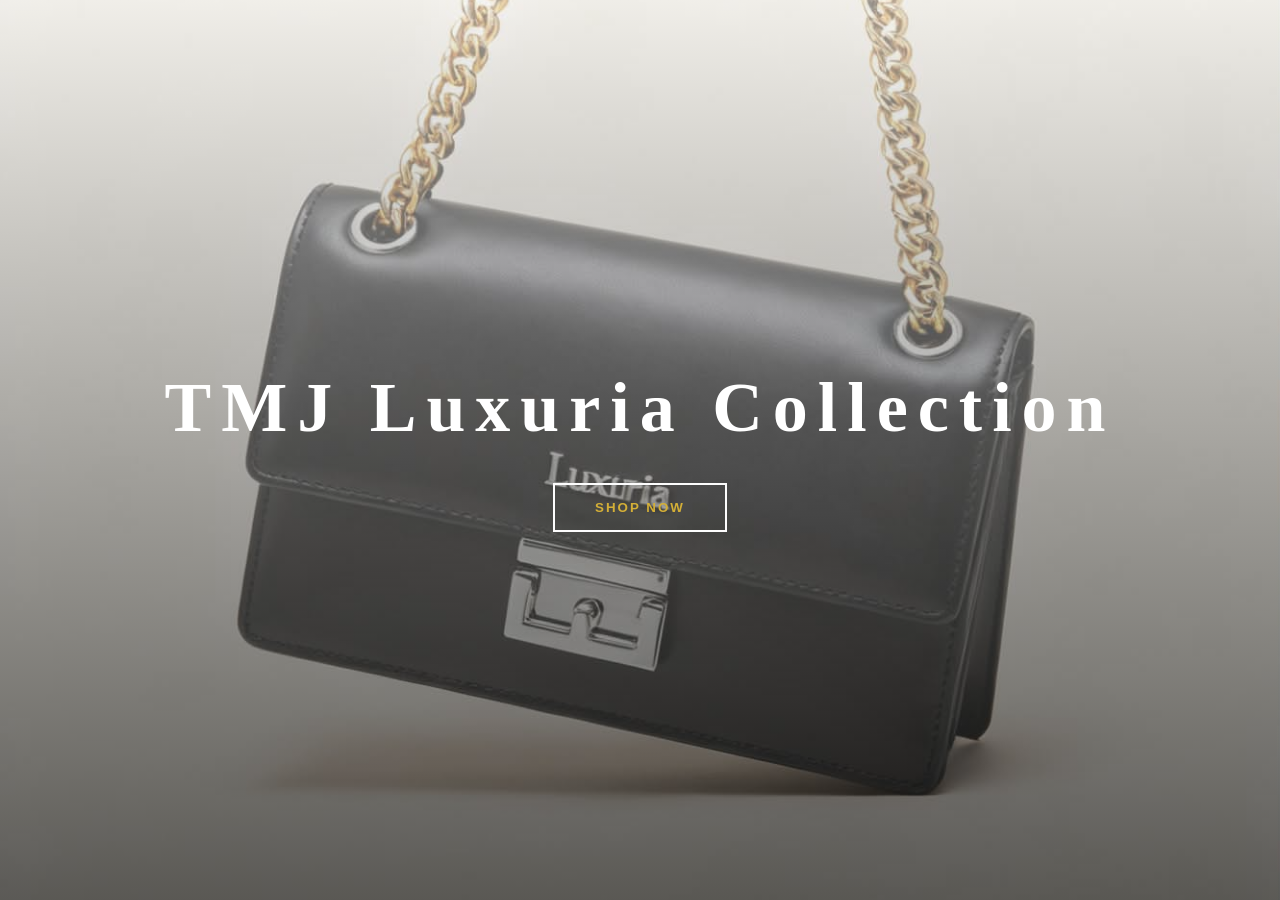
<file: index.html>
<!DOCTYPE html>
<html lang="en">
    <head>
        <meta charset="UTF-8">
        <meta name = "viewport" content = "width=device-width, initial scale=1.0">
        <link rel="stylesheet" href="styles.css">
        <title>TMJ Luxuria</title>
    </head>
    <body>
<section class="front">
    <div>
        <h1>TMJ Luxuria Collection</h1>
        <a href="accounts.html"><button href="accounts.html" class="button">SHOP NOW</b></button></a>
    </div>
</section>
    </body>

</html>
</file>
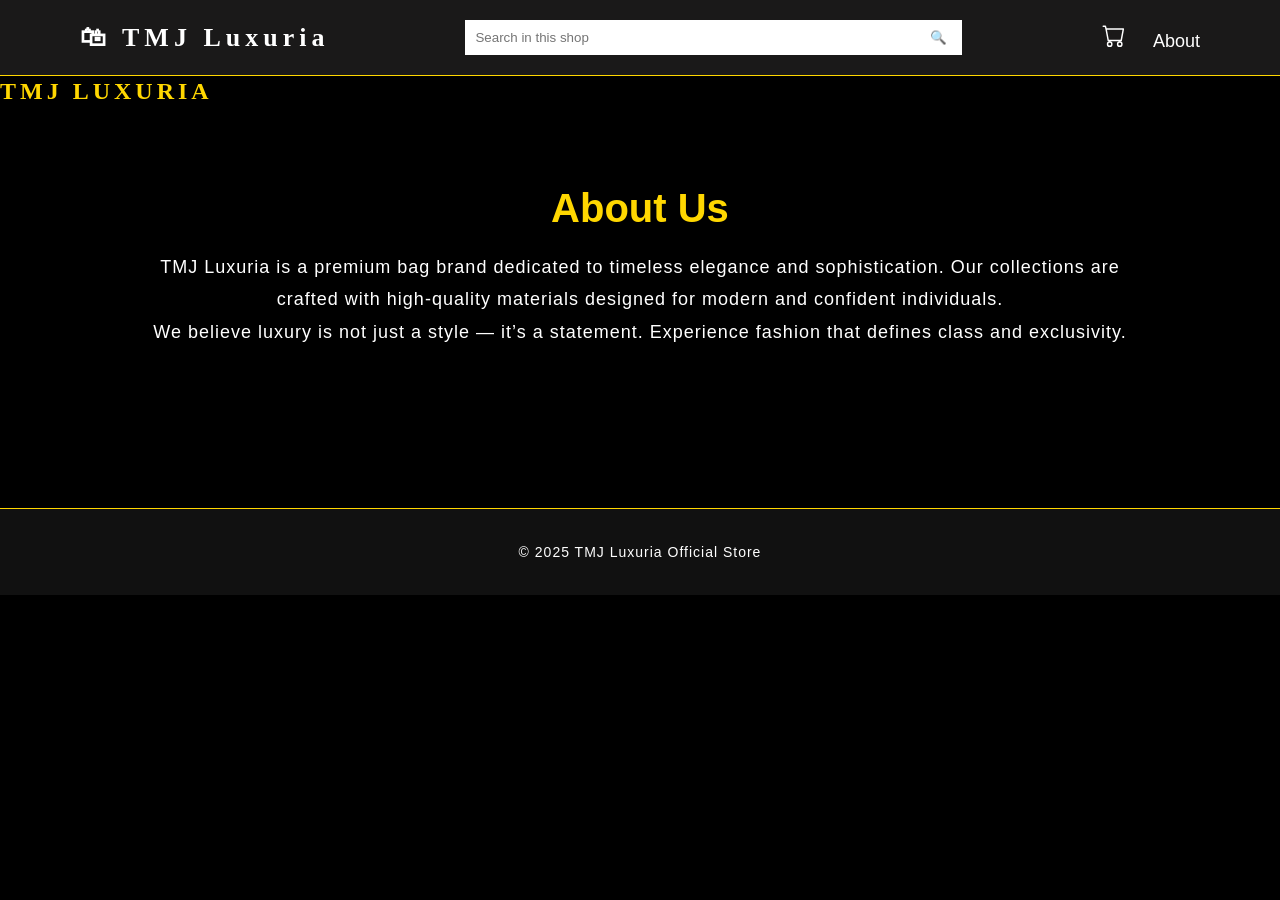
<file: about.html>
<!DOCTYPE html>
<html>
<head>
<title>About Us | TMJ Luxuria</title>
            <link rel="stylesheet" href="styles.css">
<style>
body{
    margin:0;
    font-family:Arial, sans-serif;
    background:black;
    color:white;
}

/* HEADER */
.header{
    padding:20px 80px;
    display:flex;
    justify-content:space-between;
    align-items:center;
    border-bottom:1px solid gold;
}

.logo a {
    color:gold;
    font-size:24px;
    letter-spacing:4px;
}

/* ABOUT SECTION */
.about{
    padding:80px 150px;
    text-align:center;
}

.about h1{
    color:gold;
    margin-bottom:20px;
    font-size:40px;
}

.about p{
    line-height:1.8;
    font-size:18px;
}

/* FOOTER */
.footer{
    background:#111;
    padding:30px;
    text-align:center;
    border-top:1px solid gold;
    margin-top:80px;
}

.footer p{
    margin:5px 0;
    font-size:14px;
}
</style>
</head>

<body>
   <header class="header">
          <a href="index.html"><div class="logo">🛍 TMJ Luxuria</div></a>
           <div class="search-box">
         <input type="text" placeholder="Search in this shop">
        <button>🔍</button>
    </div>

  <div class="bottom">
    <svg xmlns="http://www.w3.org/2000/svg" width="30" height="23" fill="currentColor" class="bi bi-cart" viewBox="0 0 16 16">
  <path d="M0 1.5A.5.5 0 0 1 .5 1H2a.5.5 0 0 1 .485.379L2.89 3H14.5a.5.5 0 0 1 .491.592l-1.5 8A.5.5 0 0 1 13 12H4a.5.5 0 0 1-.491-.408L2.01 3.607 1.61 2H.5a.5.5 0 0 1-.5-.5M3.102 4l1.313 7h8.17l1.313-7zM5 12a2 2 0 1 0 0 4 2 2 0 0 0 0-4m7 0a2 2 0 1 0 0 4 2 2 0 0 0 0-4m-7 1a1 1 0 1 1 0 2 1 1 0 0 1 0-2m7 0a1 1 0 1 1 0 2 1 1 0 0 1 0-2"/>
</svg>
     <a href="about.html">About</a>
  </div>
</header

<div class="header">
    <a href="fronts.html"><div class="logo">TMJ LUXURIA </a>
</div>

<div class="about">
    <h1>About Us</h1>
    <p>
        TMJ Luxuria is a premium bag brand dedicated to timeless elegance and sophistication.
        Our collections are crafted with high-quality materials designed for modern and confident individuals.
    </p>
    <p>
        We believe luxury is not just a style — it’s a statement.
        Experience fashion that defines class and exclusivity.
    </p>
</div>

<div class="footer">
    <p>© 2025 TMJ Luxuria Official Store</p>
</div>

</body>

</html>
</file>
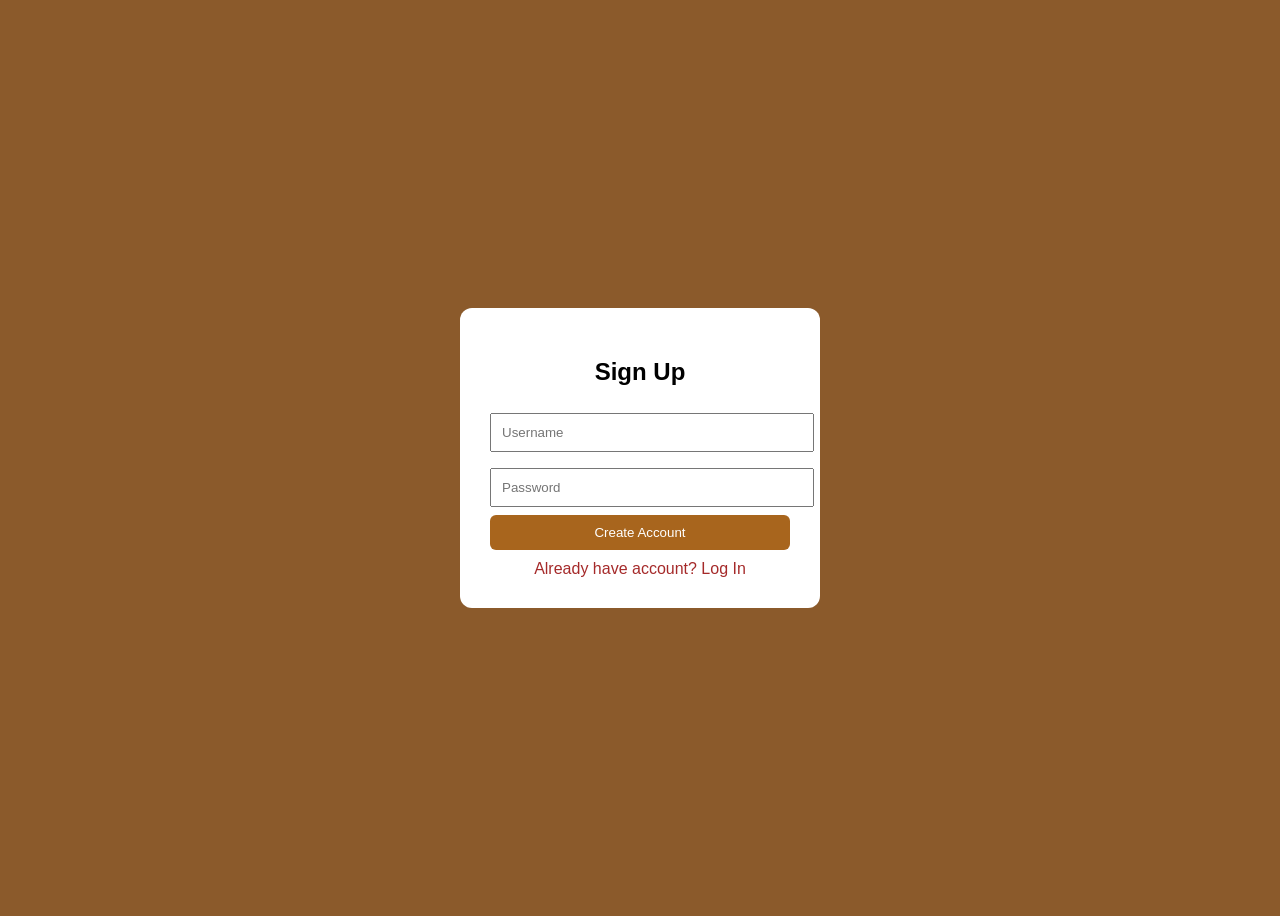
<file: accounts.html>
<!DOCTYPE html>
<html>
<head>
    <title>Login & Signup</title>
    <style>
        body {
            font-family: Arial;
            background: #8b5a2b;
            display: flex;
            justify-content: center;
            align-items: center;
            height: 100vh;
        }

        .container {
            background: white;
            padding: 30px;
            border-radius: 12px;
            width: 300px;
            text-align: center;
        }

        input {
            width: 100%;
            padding: 10px;
            margin: 8px 0;
        }

        button {
            width: 100%;
            padding: 10px;
            background: #a8651d;
            color: white;
            border: none;
            cursor: pointer;
            border-radius: 6px;
        }

        button:hover {
            background: #8b5a2b;
        }

        .link {
            margin-top: 10px;
            display: block;
            color: brown;
            cursor: pointer;
        }

        .hidden {
            display: none;
        }
    </style>
</head>
<body>

<div class="container">

    
    <div id="signup">
        <h2>Sign Up</h2>
        <input type="text" id="su_username" placeholder="Username">
        <input type="password" id="su_password" placeholder="Password">
        <button onclick="signup()">Create Account</button>
        <span class="link" onclick="showLogin()">Already have account? Log In</span>
    </div>

    <!-- LOGIN -->
    <div id="login" class="hidden">
        <h2>Log In</h2>
        <input type="text" id="li_username" placeholder="Username">
        <input type="password" id="li_password" placeholder="Password">
        <button onclick="login()">Login</button>
        <span class="link" onclick="showSignup()">Create account</span>
    </div>

</div>

<script>
function signup() {
    let username = document.getElementById("su_username").value;
    let password = document.getElementById("su_password").value;

    if (username === "" || password === "") {
        alert("Please fill all fields");
        return;
    }

    localStorage.setItem("username", username);
    localStorage.setItem("password", password);

    alert("Account Created Successfully!");
    showLogin();
}

function login() {
    let username = document.getElementById("li_username").value;
    let password = document.getElementById("li_password").value;

    let storedUser = localStorage.getItem("username");
    let storedPass = localStorage.getItem("password");

    if (username === storedUser && password === storedPass) {
        alert("Login Successful!");
        window.location.href = "fronts.html";
    } else {
        alert("Invalid Username or Password");
    }
}

function showLogin() {
    document.getElementById("signup").classList.add("hidden");
    document.getElementById("login").classList.remove("hidden");
}

function showSignup() {
    document.getElementById("login").classList.add("hidden");
    document.getElementById("signup").classList.remove("hidden");
}
</script>

</body>

</html>
</file>
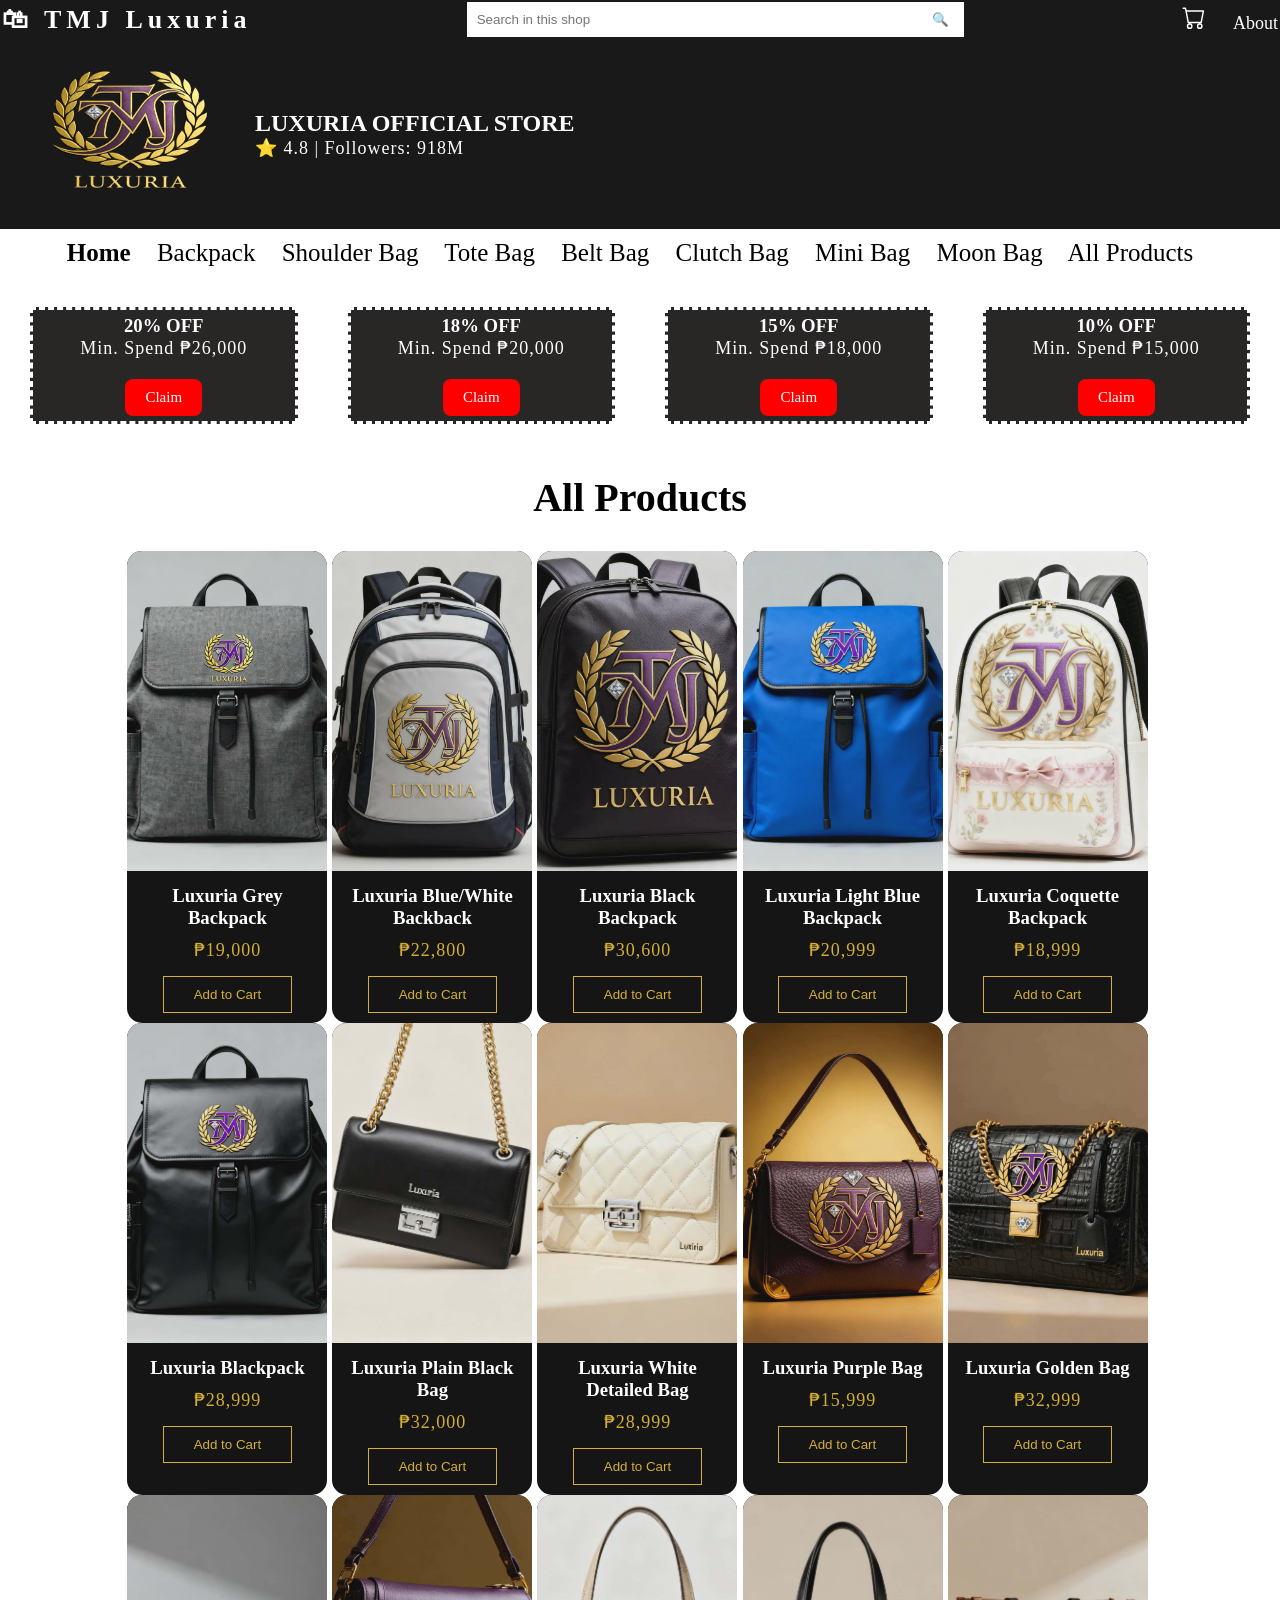
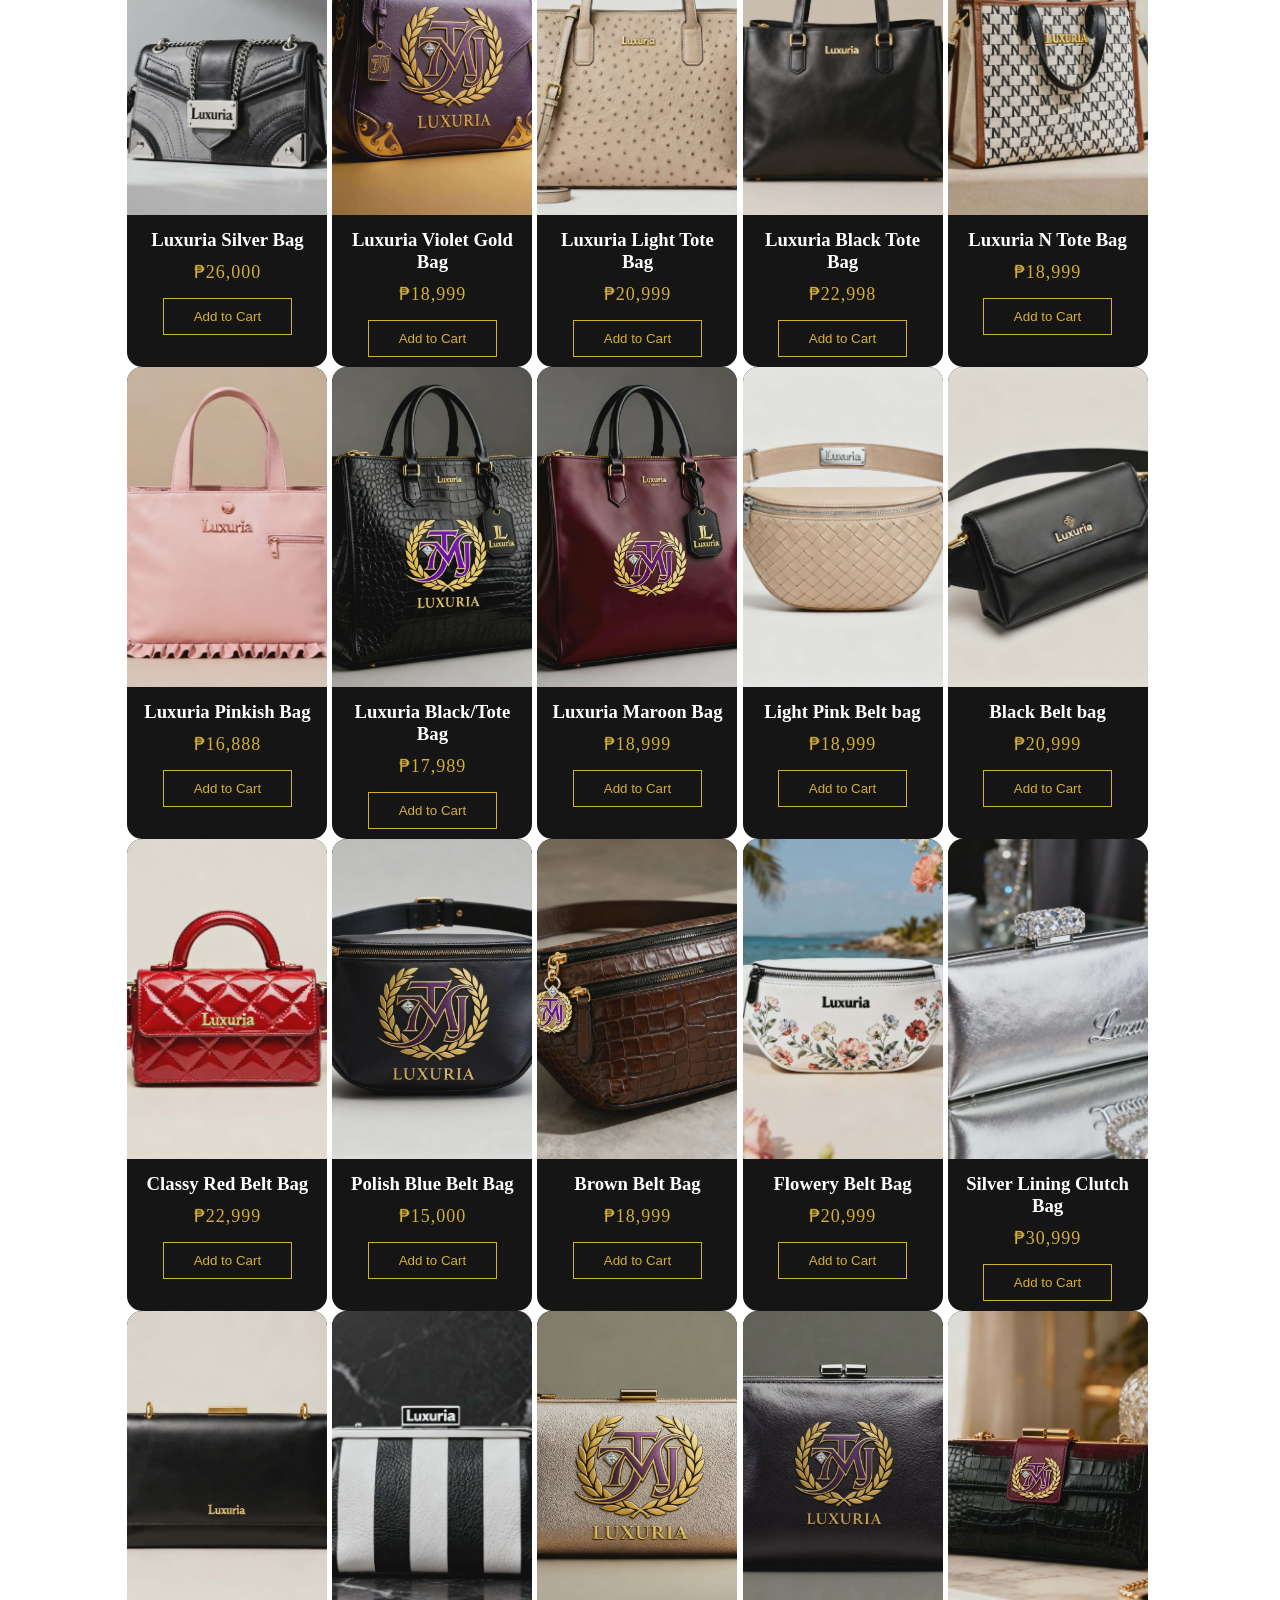
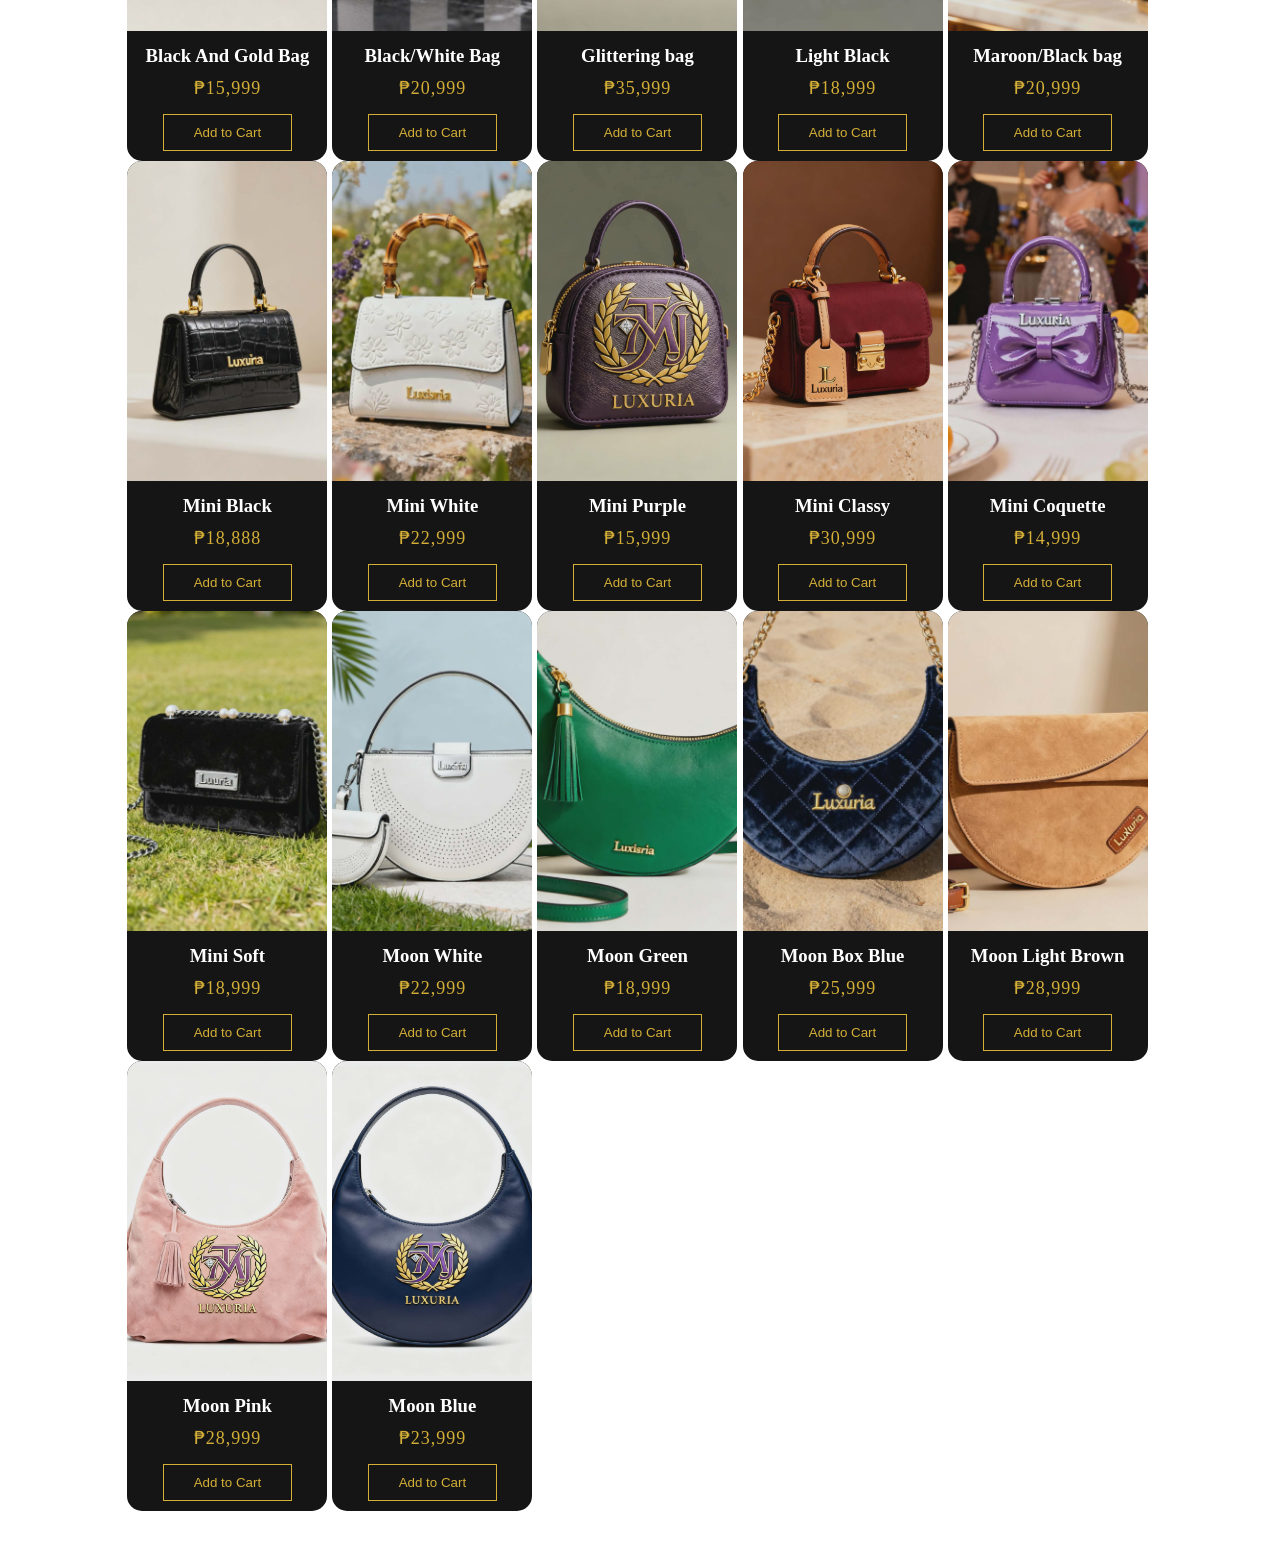
<file: All Products.html>
<!DOCTYPE html>
<html lang="en">
    <head>
        <meta charset="UTF-8">
        <meta name = "viewport" content = "width=device-width, initial scale=1.0">
        <link rel="stylesheet" href="styles.css">
        <title>TMJ Luxuria</title>
    </head>
    <body>
        <header class="header">
          <a href="index.html"><div class="logo">🛍 TMJ Luxuria </div></a>
           <div class="search-box">
         <input type="text" placeholder="Search in this shop">
        <button>🔍</button>
    </div>

  <div class="bottom">
    <svg xmlns="http://www.w3.org/2000/svg" width="30" height="23" fill="currentColor" class="bi bi-cart" viewBox="0 0 16 16">
  <path d="M0 1.5A.5.5 0 0 1 .5 1H2a.5.5 0 0 1 .485.379L2.89 3H14.5a.5.5 0 0 1 .491.592l-1.5 8A.5.5 0 0 1 13 12H4a.5.5 0 0 1-.491-.408L2.01 3.607 1.61 2H.5a.5.5 0 0 1-.5-.5M3.102 4l1.313 7h8.17l1.313-7zM5 12a2 2 0 1 0 0 4 2 2 0 0 0 0-4m7 0a2 2 0 1 0 0 4 2 2 0 0 0 0-4m-7 1a1 1 0 1 1 0 2 1 1 0 0 1 0-2m7 0a1 1 0 1 1 0 2 1 1 0 0 1 0-2"/>
</svg>
    <a href="about.html">About</a>
  </div>
</header>

<section class="store-info">
  <img src="TMJ LUXURIA LOGO.png" alt="Store Logo" id="Logo">
  <div>
    <h1>LUXURIA OFFICIAL STORE</h1>
    <p>⭐ 4.8 | Followers: 918M</p>
  </div>
</section>
<nav class="nav">
  <a href="fronts.html" class="active">Home</a> 
  <a href="bagpack.html">Backpack</a> 
  <a href="shoulderbag.html">Shoulder Bag</a> 
  <a href="totebag.html">Tote Bag</a> 
  <a href="beltbag.html">Belt Bag</a> 
  <a href="clutchbag.html">Clutch Bag</a> 
  <a href="minibag.html">Mini Bag</a> 
  <a href="moonbag.html">Moon Bag</a> 
  <a href="All Products.html">All Products</a>
</nav>
</nav>
<section id="Home">
<section class="vouchers">
  <div class="voucher">
      <h3>20% OFF</h3>
        <p>Min. Spend ₱26,000</p>
      <a href="voucher.html" class="btns">Claim</a>
  </div>

  <div class="voucher">
    <h3>18% OFF</h3>
    <p>Min. Spend ₱20,000</p>
    <a href="voucher.html" class="btns">Claim</a>
    </div>
  
  <div class="voucher">
    <h3>15% OFF</h3>
    <p>Min. Spend ₱18,000</p>
    <a href="voucher.html" class="btns">Claim</a>
  </div>

  <div class="voucher">
    <h3>10% OFF</h3>
    <p>Min. Spend ₱15,000</p>
    <a href="voucher.html" class="btns">Claim</a>
  </div>
</section>

<section class="section">
    <h2>All Products</h2>
    <div class="all products" id="product-list">

        <div class="card">
            <img src="product 1.jpg">
            <div class="card-content">
                <h3>Luxuria Grey Backpack</h3>
                <p class="price">₱19,000</p>
                <button onclick="addToCart()" class="btn add-cart">Add to Cart</button>
            </div>
        </div>

        <div class="card">
            <img src="product 2.jpg">
            <div class="card-content">
                <h3> Luxuria Blue/White Backback</h3>
                <p class="price">₱22,800</p>
                <button class="btn add-cart">Add to Cart</button>
            </div>
        </div>

        <div class="card">
            <img src="product 3.jpg">
            <div class="card-content">
                <h3>Luxuria Black Backpack</h3>
                <p class="price">₱30,600</p>
                <button class="btn add-cart">Add to Cart</button>
            </div>
        </div>

        <div class="card">
            <img src="product 4.jpg">
            <div class="card-content">
                <h3>Luxuria Light Blue Backpack</h3>
                <p class="price">₱20,999</p>
                <button class="btn add-cart">Add to Cart</button>
            </div>
        </div>

        <div class="card">
            <img src="product 5.jpg">
            <div class="card-content">
                <h3>Luxuria Coquette Backpack</h3>
                <p class="price">₱18,999</p>
                <button class="btn add-cart">Add to Cart</button>
            </div>
        </div>

        <div class="card">
            <img src="product 6.jpg">
            <div class="card-content">
                <h3>Luxuria Blackpack</h3>
                <p class="price">₱28,999</p>
                <button class="btn add-cart">Add to Cart</button>
            </div>
        </div>

         <div class="card">
            <img src="product 7.jpg">
            <div class="card-content">
                <h3>Luxuria Plain Black Bag</h3>
                <p class="price">₱32,000</p>
                <button class="btn add-cart">Add to Cart</button>
            </div>
        </div>

         <div class="card">
            <img src="product 8.jpg">
            <div class="card-content">
                <h3>Luxuria White Detailed Bag</h3>
                <p class="price">₱28,999</p>
                <button class="btn add-cart">Add to Cart</button>
            </div>
        </div>

         <div class="card">
            <img src="product 9.jpg">
            <div class="card-content">
                <h3>Luxuria Purple Bag</h3>
                <p class="price">₱15,999</p>
                <button class="btn add-cart">Add to Cart</button>
            </div>
        </div>

         <div class="card">
            <img src="product 10.jpg">
            <div class="card-content">
                <h3>Luxuria Golden Bag</h3>
                <p class="price">₱32,999</p>
                <button class="btn add-cart">Add to Cart</button>
            </div>
        </div>

         <div class="card">
            <img src="product 11.jpg">
            <div class="card-content">
                <h3>Luxuria Silver Bag</h3>
                <p class="price">₱26,000</p>
                <button class="btn add-cart">Add to Cart</button>
            </div>
        </div>

         <div class="card">
            <img src="product 12.jpg">
            <div class="card-content">
                <h3>Luxuria Violet Gold Bag</h3>
                <p class="price">₱18,999</p>
                <button class="btn add-cart">Add to Cart</button>
            </div>
        </div>

        <div class="card">
            <img src="product 13.jpg">
            <div class="card-content">
                <h3>Luxuria Light Tote Bag</h3>
                <p class="price">₱20,999</p>
                <button class="btn add-cart">Add to Cart</button>
            </div>
        </div>

        <div class="card">
            <img src="product 14.jpg">
            <div class="card-content">
                <h3>Luxuria Black Tote Bag</h3>
                <p class="price">₱22,998</p>
                <button class="btn add-cart">Add to Cart</button>
            </div>
        </div>

        <div class="card">
            <img src="product 15.jpg">
            <div class="card-content">
                <h3>Luxuria N Tote Bag</h3>
                <p class="price">₱18,999</p>
                <button class="btn add-cart">Add to Cart</button>
            </div>
        </div>

        <div class="card">
            <img src="product 16.jpg">
            <div class="card-content">
                <h3>Luxuria Pinkish Bag</h3>
                <p class="price">₱16,888</p>
                <button class="btn add-cart">Add to Cart</button>
            </div>
        </div>

        <div class="card">
            <img src="product 17.jpg">
            <div class="card-content">
                <h3>Luxuria Black/Tote Bag </h3>
                <p class="price">₱17,989</p>
                <button class="btn add-cart">Add to Cart</button>
            </div>
        </div>

        <div class="card">
            <img src="product 18.jpg">
            <div class="card-content">
                <h3>Luxuria Maroon Bag</h3>
                <p class="price">₱18,999</p>
                <button class="btn add-cart">Add to Cart</button>
            </div>
        </div>

        <div class="card">
            <img src="product 19.jpg">
            <div class="card-content">
                <h3>Light Pink Belt bag</h3>
                <p class="price">₱18,999</p>
                <button class="btn add-cart">Add to Cart</button>
            </div>
        </div>

        <div class="card">
            <img src="product 20.jpg">
            <div class="card-content">
                <h3>Black Belt bag</h3>
                <p class="price">₱20,999</p>
                <button class="btn add-cart">Add to Cart</button>
            </div>
        </div>

        <div class="card">
            <img src="product 21.jpg">
            <div class="card-content">
                <h3>Classy Red Belt Bag</h3>
                <p class="price">₱22,999</p>
                <button class="btn add-cart">Add to Cart</button>
            </div>
        </div>

        <div class="card">
            <img src="product 22.jpg">
            <div class="card-content">
                <h3>Polish Blue Belt Bag</h3>
                <p class="price">₱15,000</p>
                <button class="btn add-cart">Add to Cart</button>
            </div>
        </div>

        <div class="card">
            <img src="product 23.jpg">
            <div class="card-content">
                <h3>Brown Belt Bag</h3>
                <p class="price">₱18,999</p>
                <button class="btn add-cart">Add to Cart</button>
            </div>
        </div>

        <div class="card">
            <img src="product 24.jpg">
            <div class="card-content">
                <h3>Flowery Belt Bag</h3>
                <p class="price">₱20,999</p>
                <button class="btn add-cart">Add to Cart</button>
            </div>
        </div>

         <div class="card">
            <img src="product 25.jpg">
            <div class="card-content">
                <h3>Silver Lining Clutch Bag</h3>
                <p class="price">₱30,999</p>
                <button class="btn add-cart">Add to Cart</button>
            </div>
        </div>

         <div class="card">
            <img src="product 26.jpg">
            <div class="card-content">
                <h3>Black And Gold Bag</h3>
                <p class="price">₱15,999</p>
                <button class="btn add-cart">Add to Cart</button>
            </div>
        </div>

         <div class="card">
            <img src="product 27.jpg">
            <div class="card-content">
                <h3>Black/White Bag</h3>
                <p class="price">₱20,999</p>
                <button class="btn add-cart">Add to Cart</button>
            </div>
        </div>

         <div class="card">
            <img src="product 28.jpg">
            <div class="card-content">
                <h3>Glittering bag</h3>
                <p class="price">₱35,999</p>
                <button class="btn add-cart">Add to Cart</button>
            </div>
        </div>

         <div class="card">
            <img src="product 29.jpg">
            <div class="card-content">
                <h3>Light Black</h3>
                <p class="price">₱18,999</p>
                <button class="btn add-cart">Add to Cart</button>
            </div>
        </div>

         <div class="card">
            <img src="product 30.jpg">
            <div class="card-content">
                <h3>Maroon/Black bag</h3>
                <p class="price">₱20,999</p>
                <button class="btn add-cart">Add to Cart</button>
            </div>
        </div>

        <div class="card">
            <img src="product 31.jpg">
            <div class="card-content">
                <h3>Mini Black</h3>
                <p class="price">₱18,888</p>
                <button class="btn add-cart">Add to Cart</button>
            </div>
        </div>

        <div class="card">
            <img src="product 32.jpg">
            <div class="card-content">
                <h3>Mini White</h3>
                <p class="price">₱22,999</p>
                <button class="btn add-cart">Add to Cart</button>
            </div>
        </div>

        <div class="card">
            <img src="product 33.jpg">
            <div class="card-content">
                <h3>Mini Purple</h3>
                <p class="price">₱15,999</p>
                <button class="btn add-cart">Add to Cart</button>
            </div>
        </div>

        <div class="card">
            <img src="product 34.jpg">
            <div class="card-content">
                <h3>Mini Classy</h3>
                <p class="price">₱30,999</p>
                <button class="btn add-cart">Add to Cart</button>
            </div>
        </div>

        <div class="card">
            <img src="product 35.jpg">
            <div class="card-content">
                <h3>Mini Coquette</h3>
                <p class="price">₱14,999</p>
                <button class="btn add-cart">Add to Cart</button>
            </div>
        </div>

        <div class="card">
            <img src="product 36.jpg">
            <div class="card-content">
                <h3>Mini Soft</h3>
                <p class="price">₱18,999</p>
                <button class="btn add-cart">Add to Cart</button>
            </div>
        </div>

        <div class="card">
            <img src="product 37.jpg">
            <div class="card-content">
                <h3>Moon White</h3>
                <p class="price">₱22,999</p>
                <button class="btn add-cart">Add to Cart</button>
            </div>
        </div>

        <div class="card">
            <img src="product 38.jpg">
            <div class="card-content">
                <h3>Moon Green</h3>
                <p class="price">₱18,999</p>
                <button class="btn add-cart">Add to Cart</button>
            </div>
        </div>

        <div class="card">
            <img src="product 39.jpg">
            <div class="card-content">
                <h3>Moon Box Blue</h3>
                <p class="price">₱25,999</p>
                <button class="btn add-cart">Add to Cart</button>
            </div>
        </div>

        <div class="card">
            <img src="product 40.jpg">
            <div class="card-content">
                <h3>Moon Light Brown</h3>
                <p class="price">₱28,999</p>
                <button class="btn add-cart">Add to Cart</button>
            </div>
        </div>

        <div class="card">
            <img src="product 41.jpg">
            <div class="card-content">
                <h3>Moon Pink</h3>
                <p class="price">₱28,999</p>
                <button class="btn add-cart">Add to Cart</button>
            </div>
        </div>

        <div class="card">
            <img src="product 42.jpg">
            <div class="card-content">
                <h3>Moon Blue</h3>
                <p class="price">₱23,999</p>
                <button class="btn add-cart">Add to Cart</button>
            </div>
        </div>
        
</body>

</html>
</file>
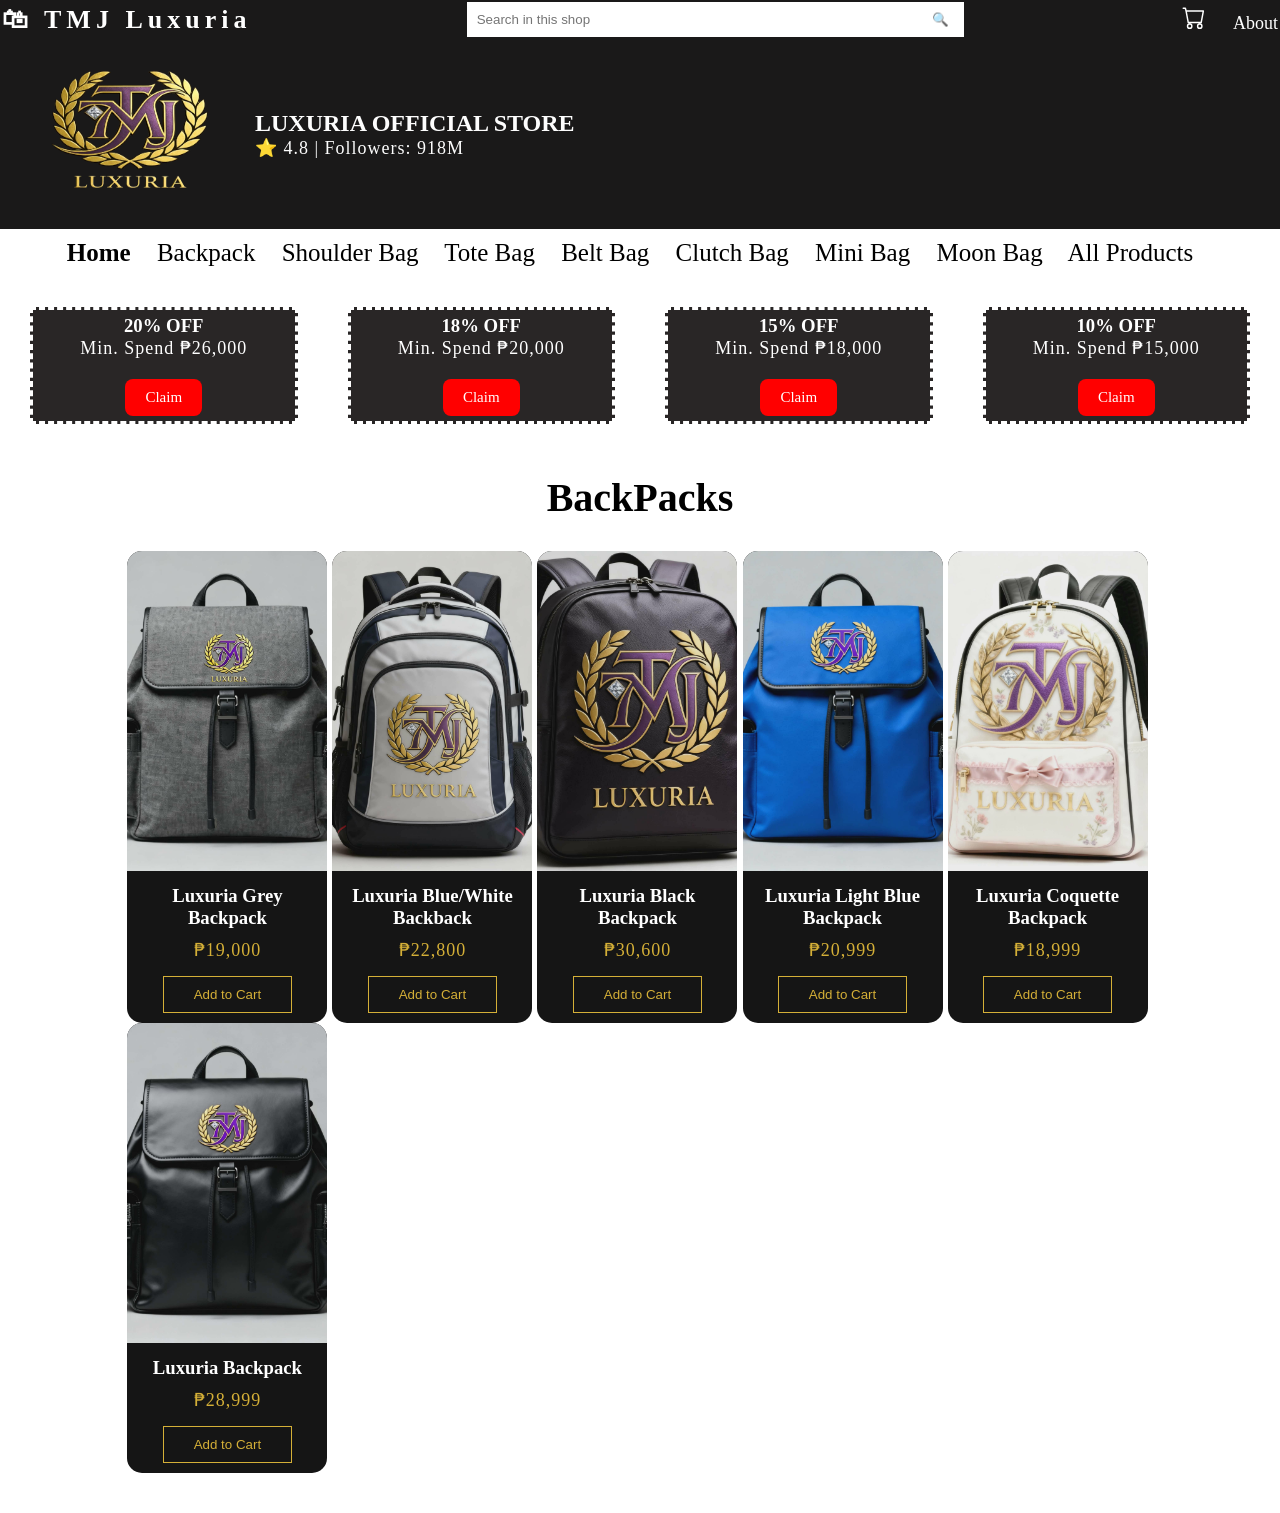
<file: bagpack.html>
<!DOCTYPE html>
<html lang="en">
    <head>
        <meta charset="UTF-8">
        <meta name = "viewport" content = "width=device-width, initial scale=1.0">
        <link rel="stylesheet" href="styles.css">
        <title>TMJ Luxuria</title>
    </head>
    <body>
        <header class="header">
          <a href="index.html"><div class="logo">🛍 TMJ Luxuria</div></a>
           <div class="search-box">
         <input type="text" placeholder="Search in this shop">
        <button>🔍</button>
    </div>

  <div class="bottom">
    <svg xmlns="http://www.w3.org/2000/svg" width="30" height="23" fill="currentColor" class="bi bi-cart" viewBox="0 0 16 16">
  <path d="M0 1.5A.5.5 0 0 1 .5 1H2a.5.5 0 0 1 .485.379L2.89 3H14.5a.5.5 0 0 1 .491.592l-1.5 8A.5.5 0 0 1 13 12H4a.5.5 0 0 1-.491-.408L2.01 3.607 1.61 2H.5a.5.5 0 0 1-.5-.5M3.102 4l1.313 7h8.17l1.313-7zM5 12a2 2 0 1 0 0 4 2 2 0 0 0 0-4m7 0a2 2 0 1 0 0 4 2 2 0 0 0 0-4m-7 1a1 1 0 1 1 0 2 1 1 0 0 1 0-2m7 0a1 1 0 1 1 0 2 1 1 0 0 1 0-2"/>
</svg>
     <a href="about.html">About</a>
  </div>
</header>

<section class="store-info">
  <img src="TMJ LUXURIA LOGO.png" alt="Store Logo" id="Logo">
  <div>
    <h1>LUXURIA OFFICIAL STORE</h1>
    <p>⭐ 4.8 | Followers: 918M</p>
  </div>
</section>
</nav>
<nav class="nav">
  <a href="fronts.html" class="active">Home</a> 
  <a href="bagpack.html">Backpack</a> 
  <a href="shoulderbag.html">Shoulder Bag</a> 
  <a href="totebag.html">Tote Bag</a> 
  <a href="beltbag.html">Belt Bag</a> 
  <a href="clutchbag.html">Clutch Bag</a> 
  <a href="minibag.html">Mini Bag</a> 
  <a href="moonbag.html">Moon Bag</a> 
  <a href="All Products.html">All Products</a>
</nav>
</nav>
<section id="Home">
<section class="vouchers">
  <div class="voucher">
      <h3>20% OFF</h3>
        <p>Min. Spend ₱26,000</p>
      <a href="voucher.html" class="btns">Claim</a>
      </div>

  <div class="voucher">
    <h3>18% OFF</h3>
    <p>Min. Spend ₱20,000</p>
    <a href="voucher.html" class="btns">Claim</a>
  </div>
  
  <div class="voucher">
    <h3>15% OFF</h3>
    <p>Min. Spend ₱18,000</p>
    <a href="voucher.html" class="btns">Claim</a>
  </div>

  <div class="voucher">
    <h3>10% OFF</h3>
    <p>Min. Spend ₱15,000</p>
   <a href="voucher.html" class="btns">Claim</a>
  </div>
</section>
<section class="section">
    <h2>BackPacks</h2>
    <div class="all products" id="product-list">

        <div class="card">
            <img src="product 1.jpg">
            <div class="card-content">
                <h3>Luxuria Grey Backpack</h3>
                <p class="price">₱19,000</p>
                <button class="btn add-cart">Add to Cart</button>
            </div>
        </div>

        <div class="card">
            <img src="product 2.jpg">
            <div class="card-content">
                <h3> Luxuria Blue/White Backback</h3>
                <p class="price">₱22,800</p>
                <button class="btn add-cart">Add to Cart</button>
            </div>
        </div>

        <div class="card">
            <img src="product 3.jpg">
            <div class="card-content">
                <h3>Luxuria Black Backpack</h3>
                <p class="price">₱30,600</p>
                <button class="btn add-cart">Add to Cart</button>
            </div>
        </div>

         <div class="card">
            <img src="product 4.jpg">
            <div class="card-content">
                <h3>Luxuria Light Blue Backpack</h3>
                <p class="price">₱20,999</p>
                <button class="btn add-cart">Add to Cart</button>
            </div>
        </div>

        <div class="card">
            <img src="product 5.jpg">
            <div class="card-content">
                <h3>Luxuria Coquette Backpack</h3>
                <p class="price">₱18,999</p>
                <button class="btn add-cart">Add to Cart</button>
            </div>
        </div>

        <div class="card">
            <img src="product 6.jpg">
            <div class="card-content">
                <h3>Luxuria Backpack</h3>
                <p class="price">₱28,999</p>
                <button class="btn add-cart">Add to Cart</button>
            </div>
        </div>
</body>
</html>
</body>

</html>
</file>
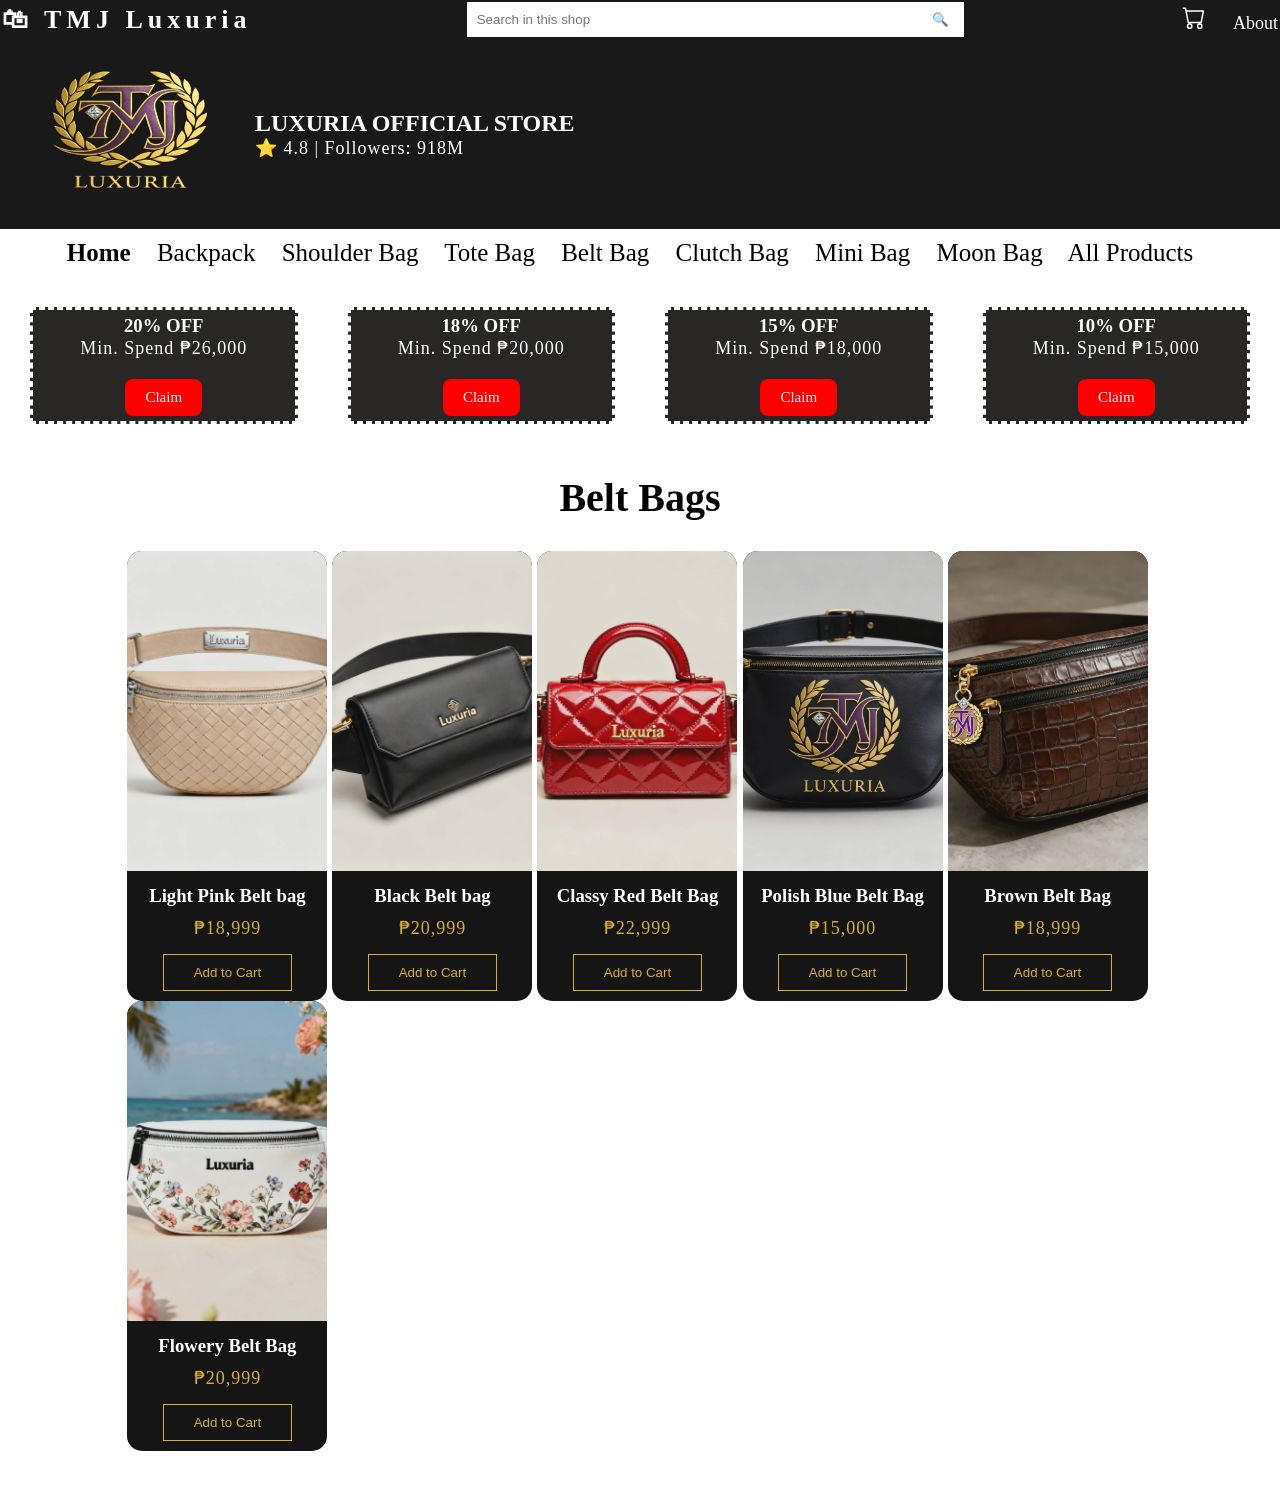
<file: beltbag.html>
<!DOCTYPE html>
<html lang="en">
    <head>
        <meta charset="UTF-8">
        <meta name = "viewport" content = "width=device-width, initial scale=1.0">
        <link rel="stylesheet" href="styles.css">
        <title>TMJ Luxuria</title>
    </head>
    <body>
        <header class="header">
          <a href="index.html"><div class="logo">🛍 TMJ Luxuria</div></a>
           <div class="search-box">
         <input type="text" placeholder="Search in this shop">
        <button>🔍</button>
    </div>

  <div class="bottom">
    <svg xmlns="http://www.w3.org/2000/svg" width="30" height="23" fill="currentColor" class="bi bi-cart" viewBox="0 0 16 16">
  <path d="M0 1.5A.5.5 0 0 1 .5 1H2a.5.5 0 0 1 .485.379L2.89 3H14.5a.5.5 0 0 1 .491.592l-1.5 8A.5.5 0 0 1 13 12H4a.5.5 0 0 1-.491-.408L2.01 3.607 1.61 2H.5a.5.5 0 0 1-.5-.5M3.102 4l1.313 7h8.17l1.313-7zM5 12a2 2 0 1 0 0 4 2 2 0 0 0 0-4m7 0a2 2 0 1 0 0 4 2 2 0 0 0 0-4m-7 1a1 1 0 1 1 0 2 1 1 0 0 1 0-2m7 0a1 1 0 1 1 0 2 1 1 0 0 1 0-2"/>
</svg>
     <a href="about.html">About</a>
  </div>
</header>

<section class="store-info">
  <img src="TMJ LUXURIA LOGO.png" alt="Store Logo" id="Logo">
  <div>
    <h1>LUXURIA OFFICIAL STORE</h1>
    <p>⭐ 4.8 | Followers: 918M</p>
  </div>
</section>
<nav class="nav">
  <a href="fronts.html" class="active">Home</a> 
  <a href="bagpack.html">Backpack</a> 
  <a href="shoulderbag.html">Shoulder Bag</a> 
  <a href="totebag.html">Tote Bag</a> 
  <a href="beltbag.html">Belt Bag</a> 
  <a href="clutchbag.html">Clutch Bag</a> 
  <a href="minibag.html">Mini Bag</a> 
  <a href="moonbag.html">Moon Bag</a> 
  <a href="All Products.html">All Products</a>
</nav>
</nav>
<section id="Home">
<section class="vouchers">
  <div class="voucher">
      <h3>20% OFF</h3>
        <p>Min. Spend ₱26,000</p>
      <a href="voucher.html" class="btns">Claim</a>
  </div>

  <div class="voucher">
    <h3>18% OFF</h3>
    <p>Min. Spend ₱20,000</p>
    <a href="voucher.html" class="btns">Claim</a>
  </div>
  
  <div class="voucher">
    <h3>15% OFF</h3>
    <p>Min. Spend ₱18,000</p>
    <a href="voucher.html" class="btns">Claim</a>
  </div>

  <div class="voucher">
    <h3>10% OFF</h3>
    <p>Min. Spend ₱15,000</p>
   <a href="voucher.html" class="btns">Claim</a>
  </div></section>
<section class="section">
    <h2>Belt Bags</h2>
    <div class="all products" id="product-list">

        <div class="card">
            <img src="product 19.jpg">
            <div class="card-content">
                <h3>Light Pink Belt bag</h3>
                <p class="price">₱18,999</p>
                <button class="btn add-cart">Add to Cart</button>
            </div>
        </div>

        <div class="card">
            <img src="product 20.jpg">
            <div class="card-content">
                <h3>Black Belt bag</h3>
                <p class="price">₱20,999</p>
                <button class="btn add-cart">Add to Cart</button>
            </div>
        </div>

        <div class="card">
            <img src="product 21.jpg">
            <div class="card-content">
                <h3>Classy Red Belt Bag</h3>
                <p class="price">₱22,999</p>
                <button class="btn add-cart">Add to Cart</button>
            </div>
        </div>

        <div class="card">
            <img src="product 22.jpg">
            <div class="card-content">
                <h3>Polish Blue Belt Bag</h3>
                <p class="price">₱15,000</p>
                <button class="btn add-cart">Add to Cart</button>
            </div>
        </div>

        <div class="card">
            <img src="product 23.jpg">
            <div class="card-content">
                <h3>Brown Belt Bag</h3>
                <p class="price">₱18,999</p>
                <button class="btn add-cart">Add to Cart</button>
            </div>
        </div>

        <div class="card">
            <img src="product 24.jpg">
            <div class="card-content">
                <h3>Flowery Belt Bag</h3>
                <p class="price">₱20,999</p>
                <button class="btn add-cart">Add to Cart</button>
            </div>
        </div>

</body>
</html>
</file>
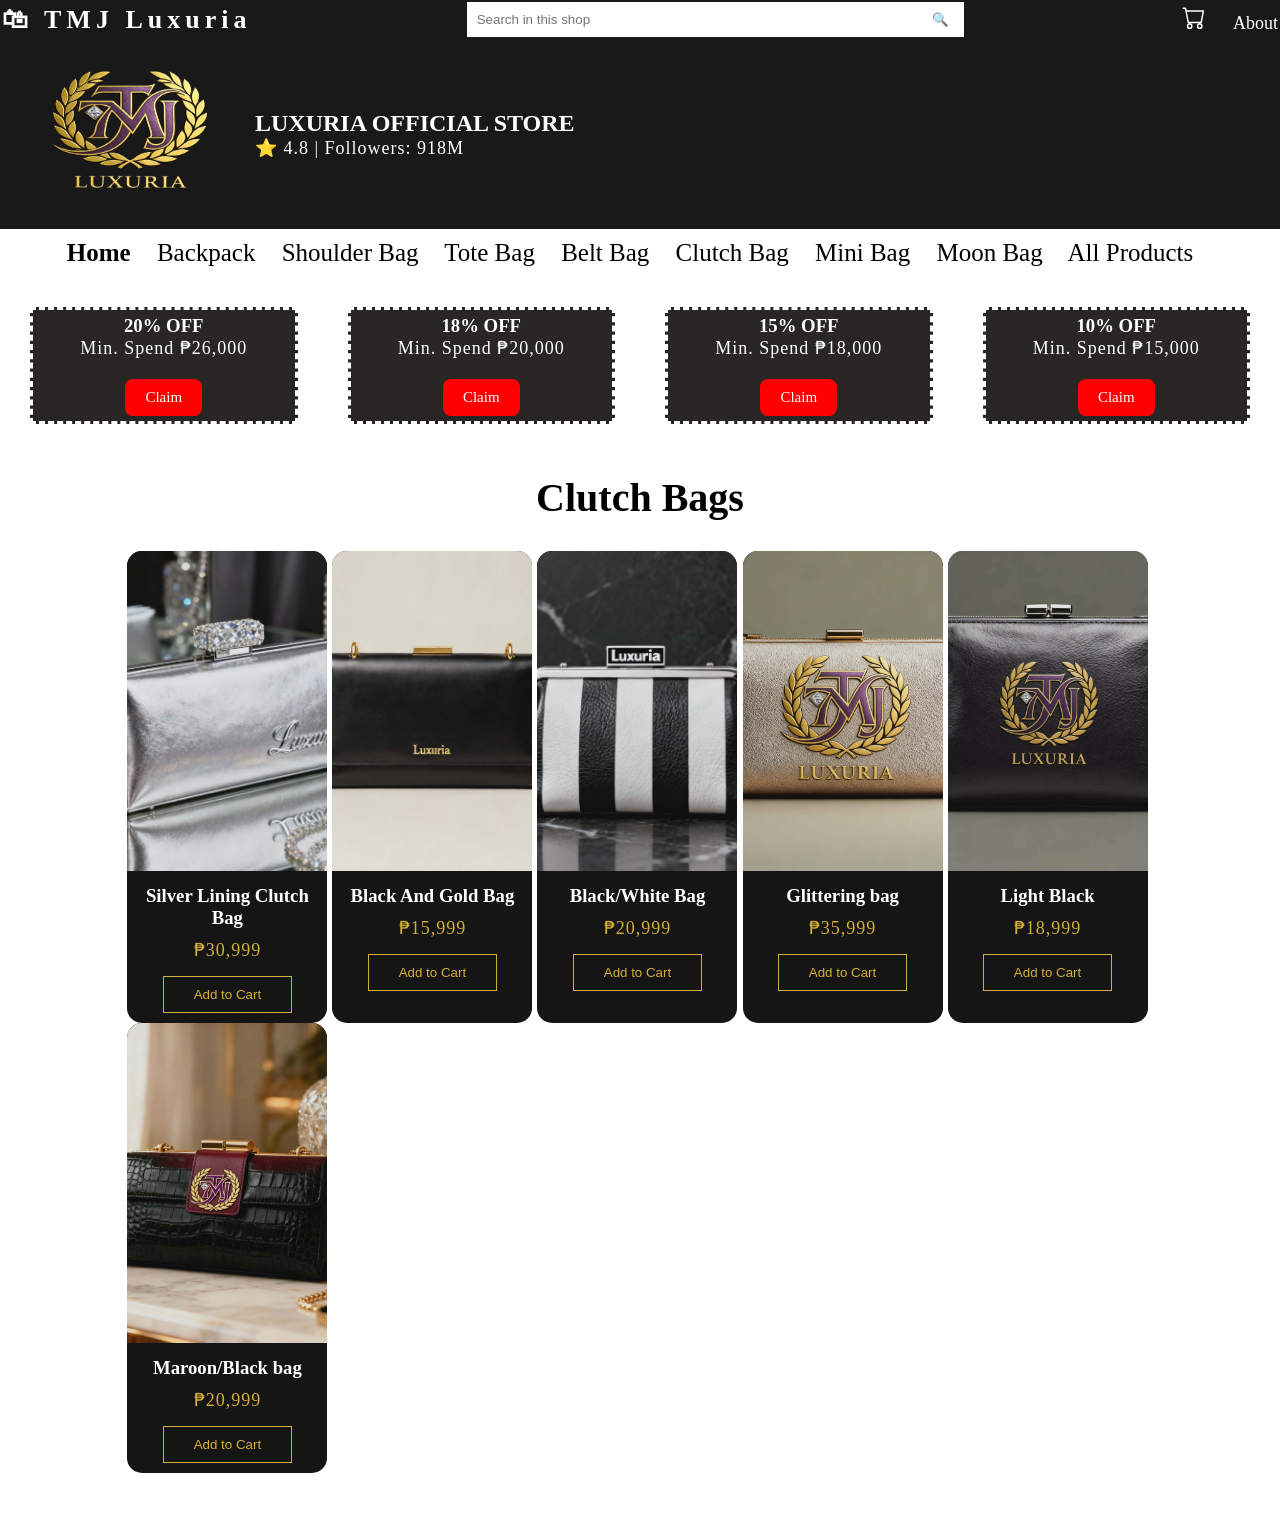
<file: clutchbag.html>
<!DOCTYPE html>
<html lang="en">
    <head>
        <meta charset="UTF-8">
        <meta name = "viewport" content = "width=device-width, initial scale=1.0">
        <link rel="stylesheet" href="styles.css">
        <title>TMJ Luxuria</title>
    </head>
    <body>
        <header class="header">
          <a href="index.html"><div class="logo">🛍 TMJ Luxuria</div></a>
           <div class="search-box">
         <input type="text" placeholder="Search in this shop">
        <button>🔍</button>
    </div>

  <div class="bottom">
    <svg xmlns="http://www.w3.org/2000/svg" width="30" height="23" fill="currentColor" class="bi bi-cart" viewBox="0 0 16 16">
  <path d="M0 1.5A.5.5 0 0 1 .5 1H2a.5.5 0 0 1 .485.379L2.89 3H14.5a.5.5 0 0 1 .491.592l-1.5 8A.5.5 0 0 1 13 12H4a.5.5 0 0 1-.491-.408L2.01 3.607 1.61 2H.5a.5.5 0 0 1-.5-.5M3.102 4l1.313 7h8.17l1.313-7zM5 12a2 2 0 1 0 0 4 2 2 0 0 0 0-4m7 0a2 2 0 1 0 0 4 2 2 0 0 0 0-4m-7 1a1 1 0 1 1 0 2 1 1 0 0 1 0-2m7 0a1 1 0 1 1 0 2 1 1 0 0 1 0-2"/>
</svg>
    <a href="about.html">About</a>
  </div>
</header>

<section class="store-info">
  <img src="TMJ LUXURIA LOGO.png" alt="Store Logo" id="Logo">
  <div>
    <h1>LUXURIA OFFICIAL STORE</h1>
    <p>⭐ 4.8 | Followers: 918M</p>
  </div>
</section>
<nav class="nav">
  <a href="fronts.html" class="active">Home</a> 
  <a href="bagpack.html">Backpack</a> 
  <a href="shoulderbag.html">Shoulder Bag</a> 
  <a href="totebag.html">Tote Bag</a> 
  <a href="beltbag.html">Belt Bag</a> 
  <a href="clutchbag.html">Clutch Bag</a> 
  <a href="minibag.html">Mini Bag</a> 
  <a href="moonbag.html">Moon Bag</a> 
  <a href="All Products.html">All Products</a>
</nav>
</nav>
<section id="Home">
<section class="vouchers">
  <div class="voucher">
      <h3>20% OFF</h3>
        <p>Min. Spend ₱26,000</p>
      <a href="voucher.html" class="btns">Claim</a>
       </div>

  <div class="voucher">
    <h3>18% OFF</h3>
    <p>Min. Spend ₱20,000</p>
    <a href="voucher.html" class="btns">Claim</a>
  </div>
  
  <div class="voucher">
    <h3>15% OFF</h3>
    <p>Min. Spend ₱18,000</p>
    <a href="voucher.html" class="btns">Claim</a>
  </div>

  <div class="voucher">
    <h3>10% OFF</h3>
    <p>Min. Spend ₱15,000</p>
   <a href="voucher.html" class="btns">Claim</a>
  </div>
</section>
<section class="section">
    <h2>Clutch Bags</h2>
    <div class="all products" id="product-list">

         <div class="card">
            <img src="product 25.jpg">
            <div class="card-content">
                <h3>Silver Lining Clutch Bag</h3>
                <p class="price">₱30,999</p>
                <button class="btn add-cart">Add to Cart</button>
            </div>
        </div>

         <div class="card">
            <img src="product 26.jpg">
            <div class="card-content">
                <h3>Black And Gold Bag</h3>
                <p class="price">₱15,999</p>
                <button class="btn add-cart">Add to Cart</button>
            </div>
        </div>

         <div class="card">
            <img src="product 27.jpg">
            <div class="card-content">
                <h3>Black/White Bag</h3>
                <p class="price">₱20,999</p>
                <button class="btn add-cart">Add to Cart</button>
            </div>
        </div>

         <div class="card">
            <img src="product 28.jpg">
            <div class="card-content">
                <h3>Glittering bag</h3>
                <p class="price">₱35,999</p>
                <button class="btn add-cart">Add to Cart</button>
            </div>
        </div>

         <div class="card">
            <img src="product 29.jpg">
            <div class="card-content">
                <h3>Light Black</h3>
                <p class="price">₱18,999</p>
                <button class="btn add-cart">Add to Cart</button>
            </div>
        </div>

         <div class="card">
            <img src="product 30.jpg">
            <div class="card-content">
                <h3>Maroon/Black bag</h3>
                <p class="price">₱20,999</p>
                <button class="btn add-cart">Add to Cart</button>
            </div>
        </div>
</body>

</html>
</file>
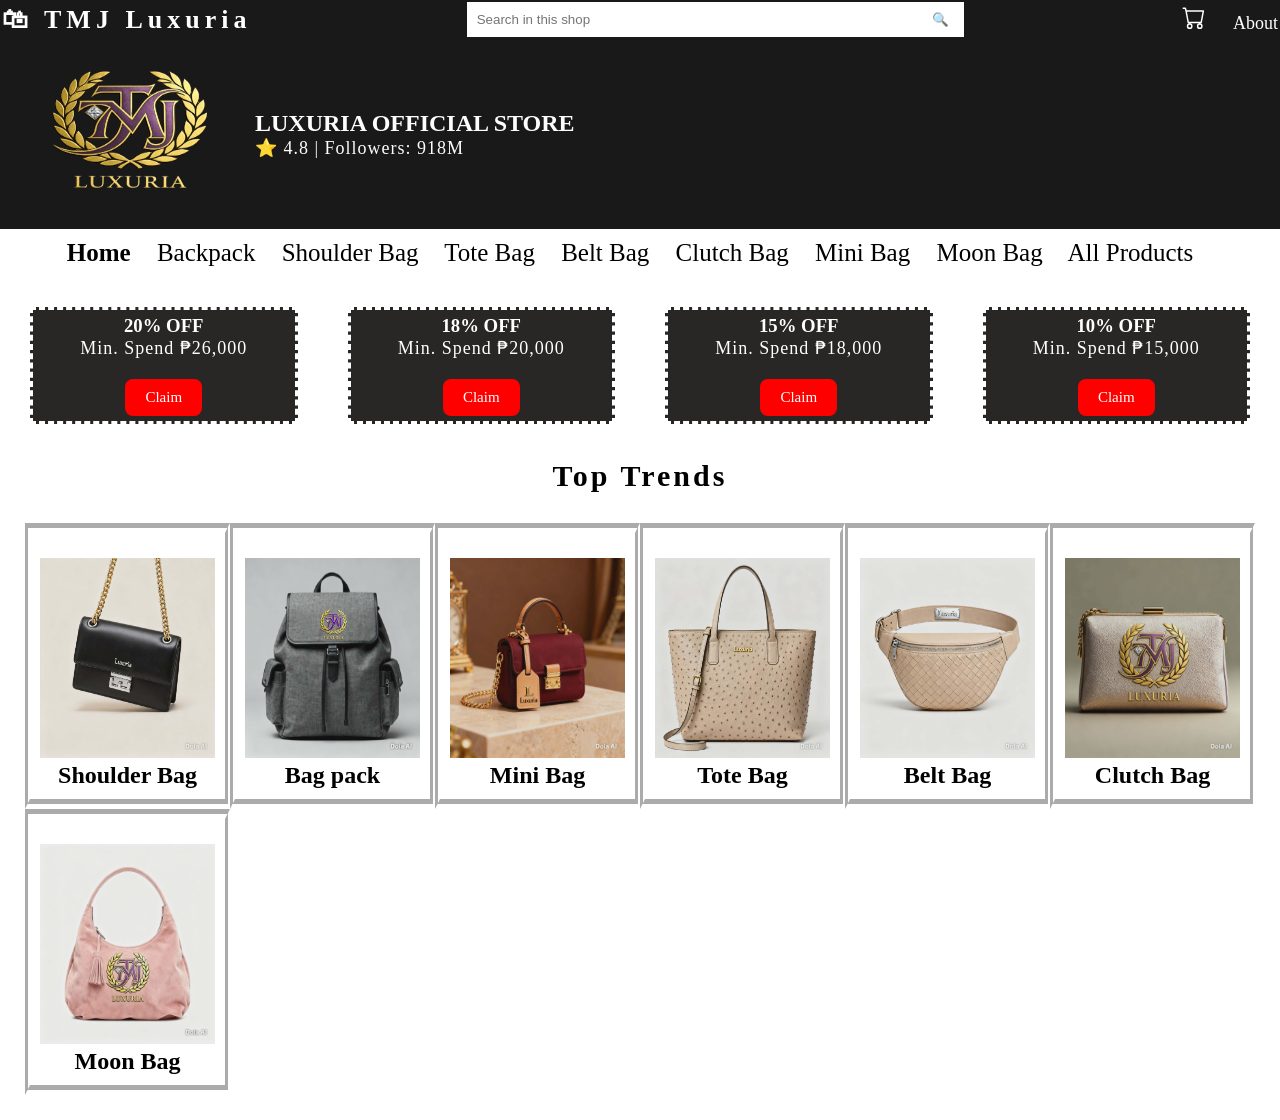
<file: fronts.html>
<!DOCTYPE html>
<html lang="en">
    <head>
        <meta charset="UTF-8">
        <meta name = "viewport" content = "width=device-width, initial scale=1.0">
        <link rel="stylesheet" href="styles.css">
        <title>TMJ Luxuria</title>
    </head>
    <body>
        <header class="header">
          <a href="index.html"><div class="logo">🛍 TMJ Luxuria</div></a>
           <div class="search-box">
         <input type="text" placeholder="Search in this shop">
        <button>🔍</button>
    </div>

  <div class="bottom">
    <svg xmlns="http://www.w3.org/2000/svg" width="30" height="23" fill="currentColor" class="bi bi-cart" viewBox="0 0 16 16">
  <path d="M0 1.5A.5.5 0 0 1 .5 1H2a.5.5 0 0 1 .485.379L2.89 3H14.5a.5.5 0 0 1 .491.592l-1.5 8A.5.5 0 0 1 13 12H4a.5.5 0 0 1-.491-.408L2.01 3.607 1.61 2H.5a.5.5 0 0 1-.5-.5M3.102 4l1.313 7h8.17l1.313-7zM5 12a2 2 0 1 0 0 4 2 2 0 0 0 0-4m7 0a2 2 0 1 0 0 4 2 2 0 0 0 0-4m-7 1a1 1 0 1 1 0 2 1 1 0 0 1 0-2m7 0a1 1 0 1 1 0 2 1 1 0 0 1 0-2"/>
</svg>
  <a href="about.html">About</a>
  </div>
</header>

<section class="store-info">
  <img src="TMJ LUXURIA LOGO.png" alt="Store Logo" id="Logo">
  <div>
    <h1>LUXURIA OFFICIAL STORE</h1>
    <p>⭐ 4.8 | Followers: 918M</p>
  </div>
</section>
<nav class="nav">
  <a href="fronts.html" class="active">Home</a> 
  <a href="bagpack.html">Backpack</a> 
  <a href="shoulderbag.html">Shoulder Bag</a> 
  <a href="totebag.html">Tote Bag</a> 
  <a href="beltbag.html">Belt Bag</a> 
  <a href="clutchbag.html">Clutch Bag</a> 
  <a href="minibag.html">Mini Bag</a> 
  <a href="moonbag.html">Moon Bag</a> 
  <a href="All Products.html">All Products</a>
</nav>
<section id="Home">
<section class="vouchers">
  <div class="voucher">
      <h3>20% OFF</h3>
        <p>Min. Spend ₱26,000</p>
      <a href="voucher.html" class="btns">Claim</a>
  </div>

  <div class="voucher">
    <h3>18% OFF</h3>
    <p>Min. Spend ₱20,000</p>
   <a href="voucher.html" class="btns">Claim</a>
  </div>
  
  <div class="voucher">
    <h3>15% OFF</h3>
    <p>Min. Spend ₱18,000</p>
   <a href="voucher.html" class="btns">Claim</a>
  </div>

  <div class="voucher">
    <h3>10% OFF</h3>
    <p>Min. Spend ₱15,000</p>
   <a href="voucher.html" class="btns">Claim</a>
  </div>
</section>
<div class="deals">
  <h2>Top Trends</h2>
</div>
<section id="Products">
<section class="products">
  <div class="product">
    <img src="product 7.jpg">
    <h2>Shoulder Bag</h2>
  </div>
  <div class="product">
    <img src="product 1.jpg">
    <h2>Bag pack</h2>
  </div>
  <div class="product">
    <img src="product 34.jpg">
    <h2>Mini Bag</h2>
  </div>
  <div class="product">
    <img src="product 13.jpg">
    <h2>Tote Bag</h2>
  </div>
   <div class="product">
    <img src="product 19.jpg">
    <h2>Belt Bag</h2>
  </div>
   <div class="product">
    <img src="product 28.jpg">
    <h2>Clutch Bag</h2>
  </div>
   <div class="product">
    <img src="product 41.jpg">
    <h2>Moon Bag</h2>
  </div>

    </body>
</file>
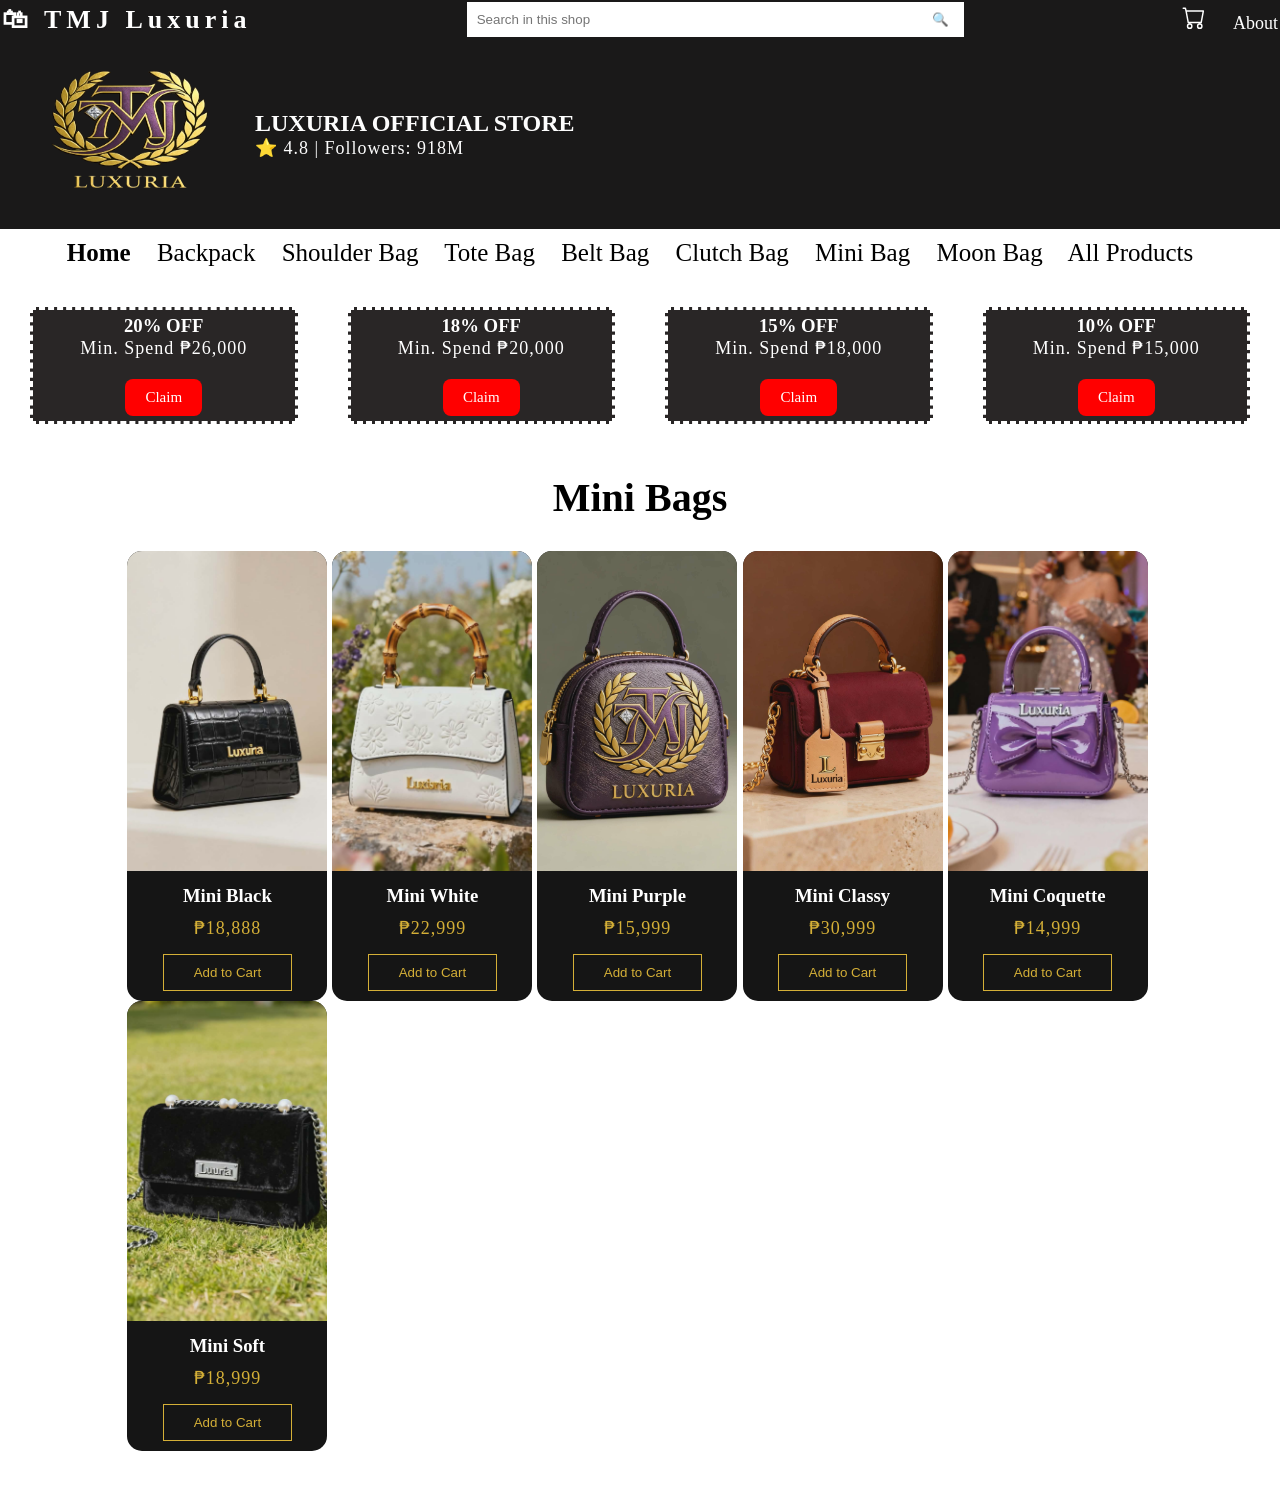
<file: minibag.html>
<!DOCTYPE html>
<html lang="en">
    <head>
        <meta charset="UTF-8">
        <meta name = "viewport" content = "width=device-width, initial scale=1.0">
        <link rel="stylesheet" href="styles.css">
        <title>TMJ Luxuria</title>
    </head>
    <body>
        <header class="header">
          <a href="index.html"><div class="logo">🛍 TMJ Luxuria</div></a>
           <div class="search-box">
         <input type="text" placeholder="Search in this shop">
        <button>🔍</button>
    </div>

  <div class="bottom">
    <svg xmlns="http://www.w3.org/2000/svg" width="30" height="23" fill="currentColor" class="bi bi-cart" viewBox="0 0 16 16">
  <path d="M0 1.5A.5.5 0 0 1 .5 1H2a.5.5 0 0 1 .485.379L2.89 3H14.5a.5.5 0 0 1 .491.592l-1.5 8A.5.5 0 0 1 13 12H4a.5.5 0 0 1-.491-.408L2.01 3.607 1.61 2H.5a.5.5 0 0 1-.5-.5M3.102 4l1.313 7h8.17l1.313-7zM5 12a2 2 0 1 0 0 4 2 2 0 0 0 0-4m7 0a2 2 0 1 0 0 4 2 2 0 0 0 0-4m-7 1a1 1 0 1 1 0 2 1 1 0 0 1 0-2m7 0a1 1 0 1 1 0 2 1 1 0 0 1 0-2"/>
</svg>
     <a href="about.html">About</a>
  </div>
</header>

<section class="store-info">
  <img src="TMJ LUXURIA LOGO.png" alt="Store Logo" id="Logo">
  <div>
    <h1>LUXURIA OFFICIAL STORE</h1>
    <p>⭐ 4.8 | Followers: 918M</p>
  </div>
</section>
<nav class="nav">
  <a href="fronts.html" class="active">Home</a> 
  <a href="bagpack.html">Backpack</a> 
  <a href="shoulderbag.html">Shoulder Bag</a> 
  <a href="totebag.html">Tote Bag</a> 
  <a href="beltbag.html">Belt Bag</a> 
  <a href="clutchbag.html">Clutch Bag</a> 
  <a href="minibag.html">Mini Bag</a> 
  <a href="moonbag.html">Moon Bag</a> 
  <a href="All Products.html">All Products</a>
</nav>
</nav>
<section id="Home">
<section class="vouchers">
  <div class="voucher">
      <h3>20% OFF</h3>
        <p>Min. Spend ₱26,000</p>
      <a href="voucher.html" class="btns">Claim</a>
  </div>

  <div class="voucher">
    <h3>18% OFF</h3>
    <p>Min. Spend ₱20,000</p>
    <a href="voucher.html" class="btns">Claim</a>
  </div>
  
  <div class="voucher">
    <h3>15% OFF</h3>
    <p>Min. Spend ₱18,000</p>
    <a href="voucher.html" class="btns">Claim</a>
  </div>

  <div class="voucher">
    <h3>10% OFF</h3>
    <p>Min. Spend ₱15,000</p>
    <a href="voucher.html" class="btns">Claim</a>
  </div>
</section>
<section class="section">
    <h2>Mini Bags</h2>
    <div class="all products" id="product-list">

        
        <div class="card">
            <img src="product 31.jpg">
            <div class="card-content">
                <h3>Mini Black</h3>
                <p class="price">₱18,888</p>
                <button class="btn add-cart">Add to Cart</button>
            </div>
        </div>

        <div class="card">
            <img src="product 32.jpg">
            <div class="card-content">
                <h3>Mini White</h3>
                <p class="price">₱22,999</p>
                <button class="btn add-cart">Add to Cart</button>
            </div>
        </div>

        <div class="card">
            <img src="product 33.jpg">
            <div class="card-content">
                <h3>Mini Purple</h3>
                <p class="price">₱15,999</p>
                <button class="btn add-cart">Add to Cart</button>
            </div>
        </div>

        <div class="card">
            <img src="product 34.jpg">
            <div class="card-content">
                <h3>Mini Classy</h3>
                <p class="price">₱30,999</p>
                <button class="btn add-cart">Add to Cart</button>
            </div>
        </div>

        <div class="card">
            <img src="product 35.jpg">
            <div class="card-content">
                <h3>Mini Coquette</h3>
                <p class="price">₱14,999</p>
                <button class="btn add-cart">Add to Cart</button>
            </div>
        </div>

        <div class="card">
            <img src="product 36.jpg">
            <div class="card-content">
                <h3>Mini Soft</h3>
                <p class="price">₱18,999</p>
                <button class="btn add-cart">Add to Cart</button>
            </div>
        </div>
</body>
    </html>
</file>
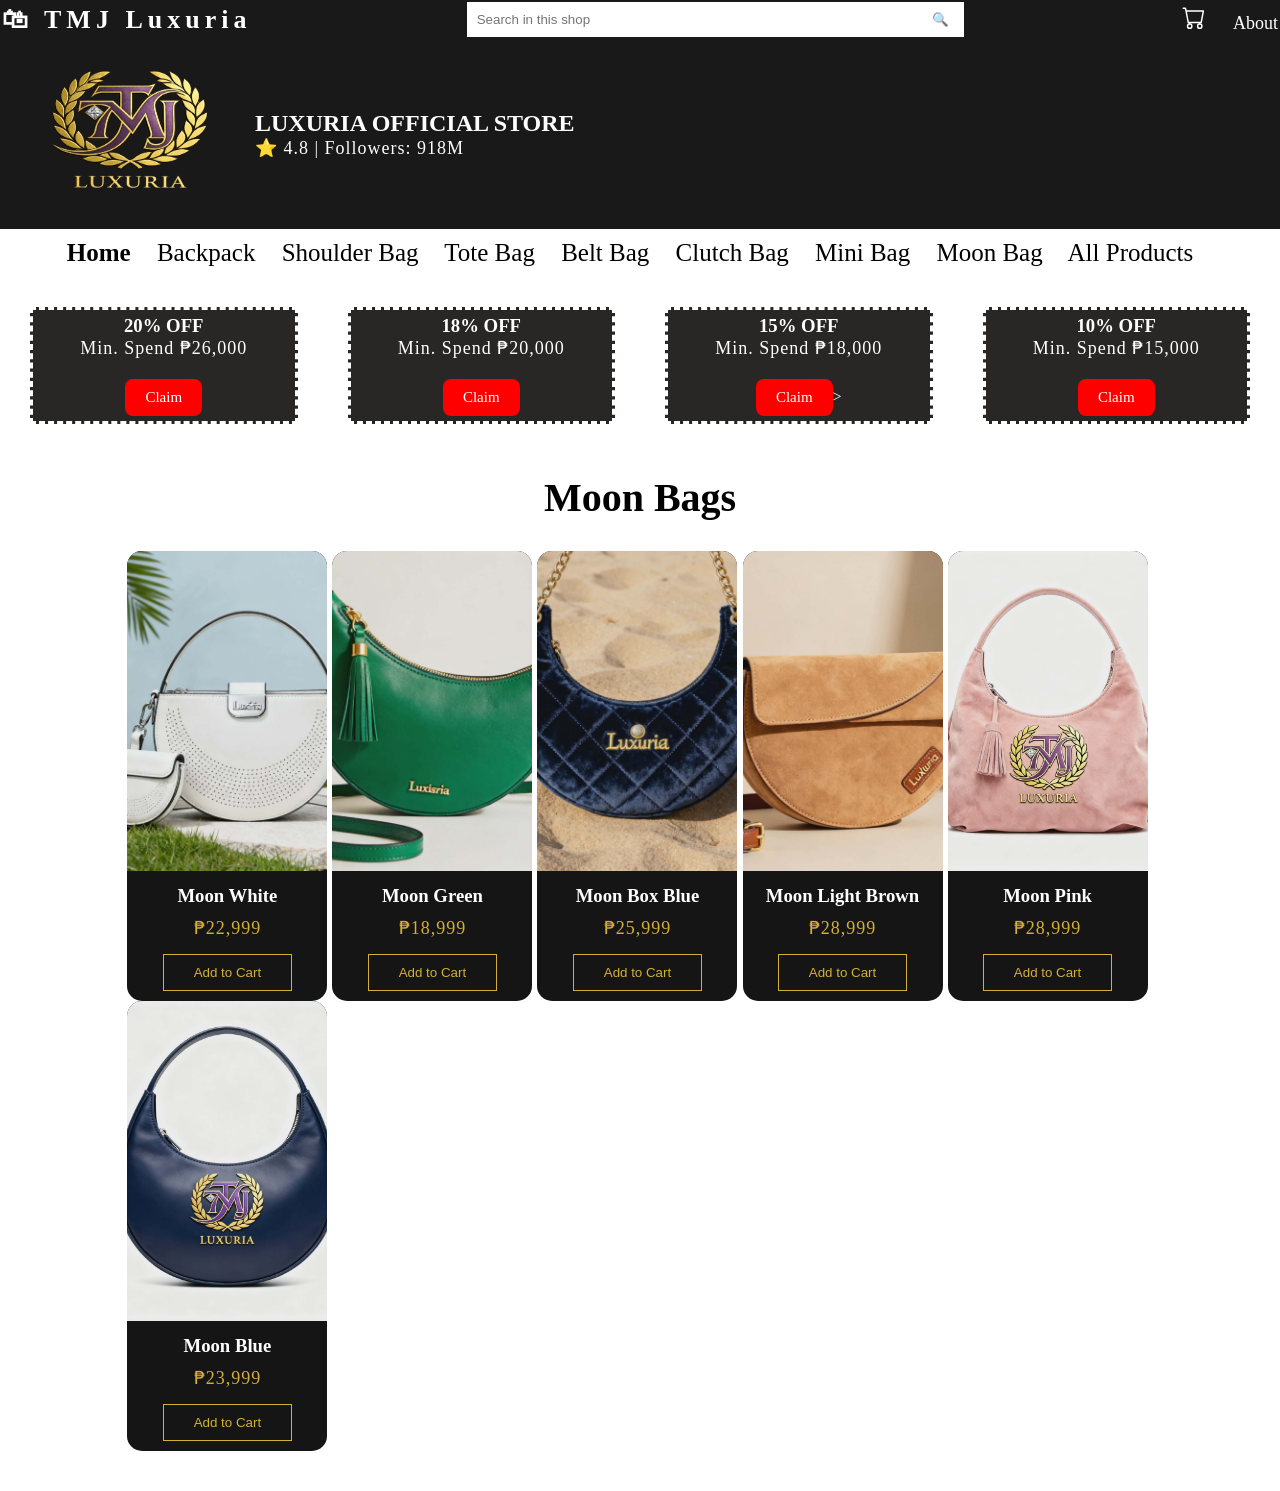
<file: moonbag.html>
<!DOCTYPE html>
<html lang="en">
    <head>
        <meta charset="UTF-8">
        <meta name = "viewport" content = "width=device-width, initial scale=1.0">
        <link rel="stylesheet" href="styles.css">
        <title>TMJ Luxuria</title>
    </head>
    <body>
        <header class="header">
          <a href="index.html"><div class="logo">🛍 TMJ Luxuria</div></a>
           <div class="search-box">
         <input type="text" placeholder="Search in this shop">
        <button>🔍</button>
    </div>

  <div class="bottom">
    <svg xmlns="http://www.w3.org/2000/svg" width="30" height="23" fill="currentColor" class="bi bi-cart" viewBox="0 0 16 16">
  <path d="M0 1.5A.5.5 0 0 1 .5 1H2a.5.5 0 0 1 .485.379L2.89 3H14.5a.5.5 0 0 1 .491.592l-1.5 8A.5.5 0 0 1 13 12H4a.5.5 0 0 1-.491-.408L2.01 3.607 1.61 2H.5a.5.5 0 0 1-.5-.5M3.102 4l1.313 7h8.17l1.313-7zM5 12a2 2 0 1 0 0 4 2 2 0 0 0 0-4m7 0a2 2 0 1 0 0 4 2 2 0 0 0 0-4m-7 1a1 1 0 1 1 0 2 1 1 0 0 1 0-2m7 0a1 1 0 1 1 0 2 1 1 0 0 1 0-2"/>
</svg>
  <a href="about.html">About</a>
</header>

<section class="store-info">
  <img src="TMJ LUXURIA LOGO.png" alt="Store Logo" id="Logo">
  <div>
    <h1>LUXURIA OFFICIAL STORE</h1>
    <p>⭐ 4.8 | Followers: 918M</p>
  </div>
</section>
<nav class="nav">
  <a href="fronts.html" class="active">Home</a> 
  <a href="bagpack.html">Backpack</a> 
  <a href="shoulderbag.html">Shoulder Bag</a> 
  <a href="totebag.html">Tote Bag</a> 
  <a href="beltbag.html">Belt Bag</a> 
  <a href="clutchbag.html">Clutch Bag</a> 
  <a href="minibag.html">Mini Bag</a> 
  <a href="moonbag.html">Moon Bag</a>
  <a href="All Products.html">All Products</a>
</nav>
</nav>
<section id="Home">
<section class="vouchers">
  <div class="voucher">
      <h3>20% OFF</h3>
        <p>Min. Spend ₱26,000</p>
      <a href="voucher.html" class="btns">Claim</a>
  </div>

  <div class="voucher">
    <h3>18% OFF</h3>
    <p>Min. Spend ₱20,000</p>
    <a href="voucher.html" class="btns">Claim</a>
  </div>
  
  <div class="voucher">
    <h3>15% OFF</h3>
    <p>Min. Spend ₱18,000</p>
   <a href="voucher.html" class="btns">Claim</a>>
  </div>

  <div class="voucher">
    <h3>10% OFF</h3>
    <p>Min. Spend ₱15,000</p>
    <a href="voucher.html" class="btns">Claim</a>
  </div>
</section>
<section class="section">
    <h2>Moon Bags</h2>
    <div class="all products" id="product-list">

      
        <div class="card">
            <img src="product 37.jpg">
            <div class="card-content">
                <h3>Moon White</h3>
                <p class="price">₱22,999</p>
                <button class="btn add-cart">Add to Cart</button>
            </div>
        </div>

        <div class="card">
            <img src="product 38.jpg">
            <div class="card-content">
                <h3>Moon Green</h3>
                <p class="price">₱18,999</p>
                <button class="btn add-cart">Add to Cart</button>
            </div>
        </div>

        <div class="card">
            <img src="product 39.jpg">
            <div class="card-content">
                <h3>Moon Box Blue</h3>
                <p class="price">₱25,999</p>
                <button class="btn add-cart">Add to Cart</button>
            </div>
        </div>

        <div class="card">
            <img src="product 40.jpg">
            <div class="card-content">
                <h3>Moon Light Brown</h3>
                <p class="price">₱28,999</p>
                <button class="btn add-cart">Add to Cart</button>
            </div>
        </div>

        <div class="card">
            <img src="product 41.jpg">
            <div class="card-content">
                <h3>Moon Pink</h3>
                <p class="price">₱28,999</p>
                <button class="btn add-cart">Add to Cart</button>
            </div>
        </div>

        <div class="card">
            <img src="product 42.jpg">
            <div class="card-content">
                <h3>Moon Blue</h3>
                <p class="price">₱23,999</p>
                <button class="btn add-cart">Add to Cart</button>
            </div>
        </div>
</body>
</html>
</body>

</html>
</file>
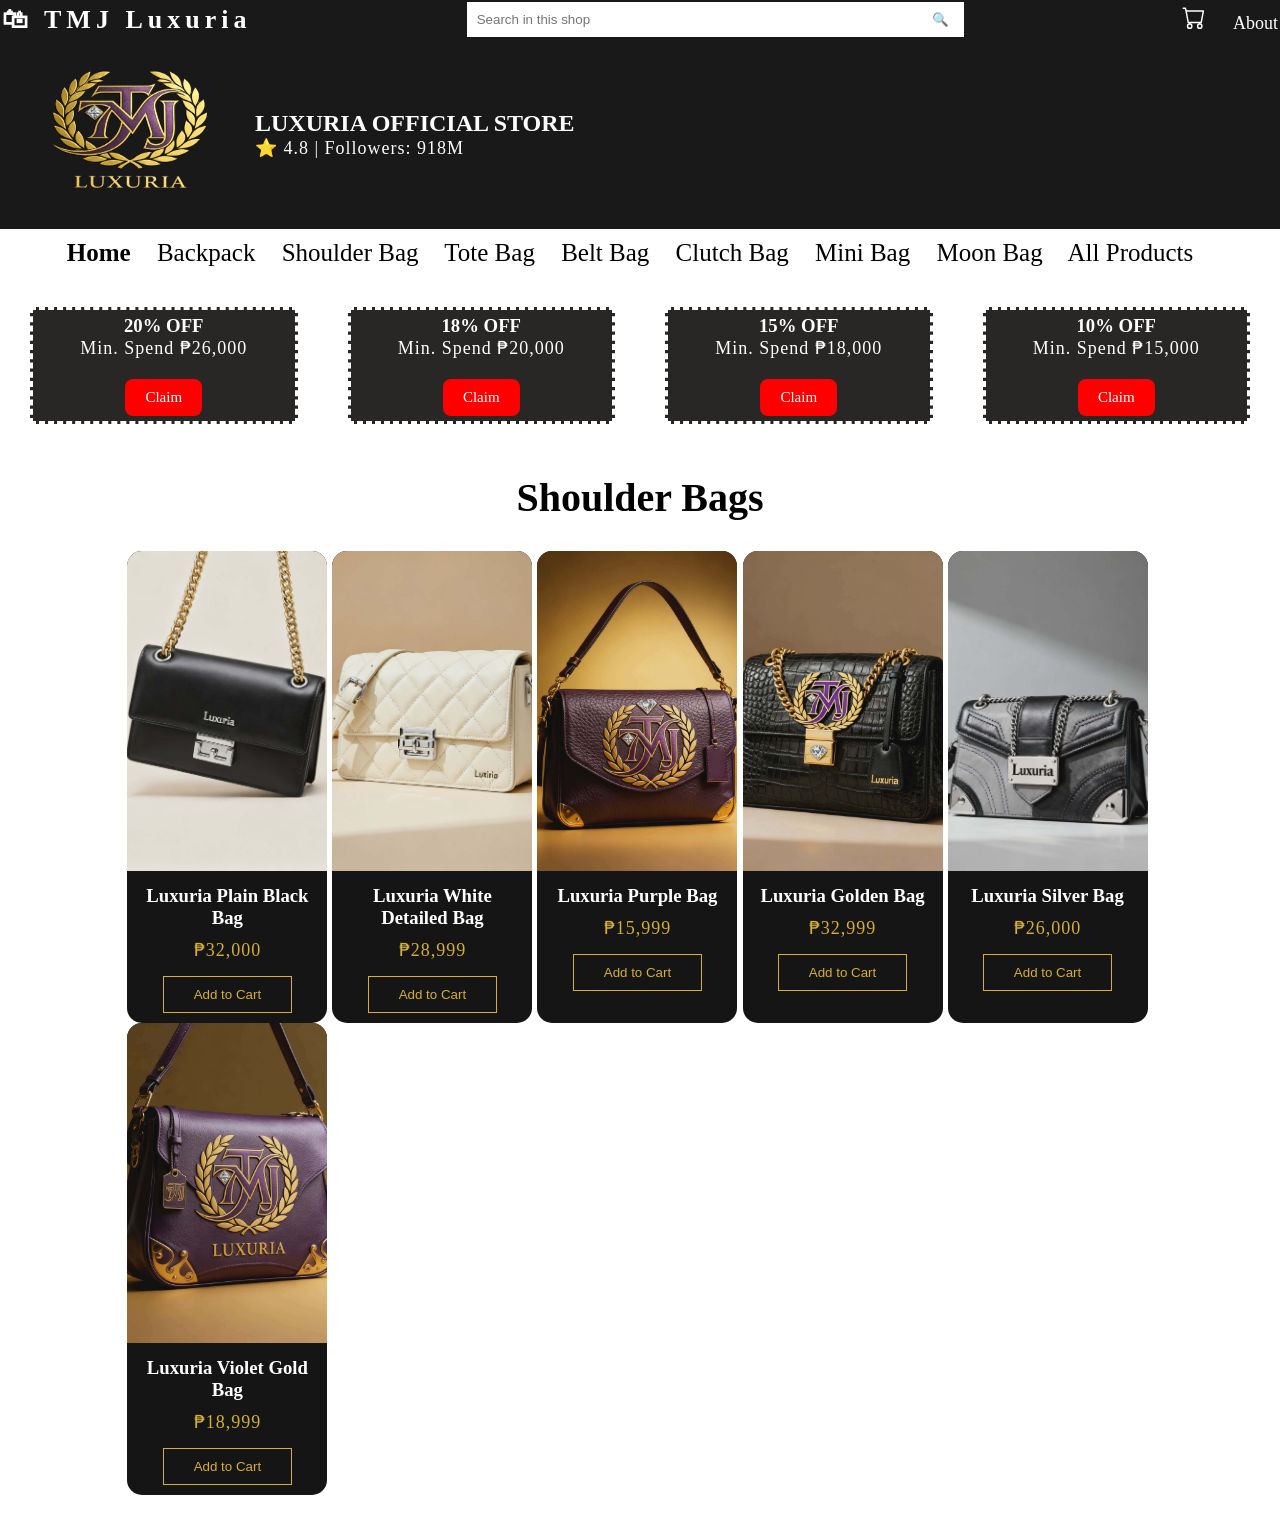
<file: shoulderbag.html>
<!DOCTYPE html>
<html lang="en">
    <head>
        <meta charset="UTF-8">
        <meta name = "viewport" content = "width=device-width, initial scale=1.0">
        <link rel="stylesheet" href="styles.css">
        <title>TMJ Luxuria</title>
    </head>
    <body>
        <header class="header">
          <a href="index.html"><div class="logo">🛍 TMJ Luxuria</div></a>
           <div class="search-box">
         <input type="text" placeholder="Search in this shop">
        <button>🔍</button>
    </div>

  <div class="bottom">
    <svg xmlns="http://www.w3.org/2000/svg" width="30" height="23" fill="currentColor" class="bi bi-cart" viewBox="0 0 16 16">
  <path d="M0 1.5A.5.5 0 0 1 .5 1H2a.5.5 0 0 1 .485.379L2.89 3H14.5a.5.5 0 0 1 .491.592l-1.5 8A.5.5 0 0 1 13 12H4a.5.5 0 0 1-.491-.408L2.01 3.607 1.61 2H.5a.5.5 0 0 1-.5-.5M3.102 4l1.313 7h8.17l1.313-7zM5 12a2 2 0 1 0 0 4 2 2 0 0 0 0-4m7 0a2 2 0 1 0 0 4 2 2 0 0 0 0-4m-7 1a1 1 0 1 1 0 2 1 1 0 0 1 0-2m7 0a1 1 0 1 1 0 2 1 1 0 0 1 0-2"/>
</svg>
    <a href="about.html">About</a>
</div>
</header>

<section class="store-info">
  <img src="TMJ LUXURIA LOGO.png" alt="Store Logo" id="Logo">
  <div>
    <h1>LUXURIA OFFICIAL STORE</h1>
    <p>⭐ 4.8 | Followers: 918M</p>
  </div>
</section>
<nav class="nav">
  <a href="fronts.html" class="active">Home</a> 
  <a href="bagpack.html">Backpack</a> 
  <a href="shoulderbag.html">Shoulder Bag</a> 
  <a href="totebag.html">Tote Bag</a> 
  <a href="beltbag.html">Belt Bag</a> 
  <a href="clutchbag.html">Clutch Bag</a> 
  <a href="minibag.html">Mini Bag</a> 
  <a href="moonbag.html">Moon Bag</a> 
  <a href="All Products.html">All Products</a>
</nav>
</body>
</nav>
 <section id="Home">
<section class="vouchers">
  <div class="voucher">
      <h3>20% OFF</h3>
        <p>Min. Spend ₱26,000</p>
      <a href="voucher.html" class="btns">Claim</a>
      <script>
function claimVoucher(link) {
    link.innerText = "Claimed";
    link.classList.add("claimed");
    link.removeAttribute("href"); 
}
</script>

  </div>

  <div class="voucher">
    <h3>18% OFF</h3>
    <p>Min. Spend ₱20,000</p>
    <a href="voucher.html" class="btns">Claim</a>
  </div>
  
  <div class="voucher">
    <h3>15% OFF</h3>
    <p>Min. Spend ₱18,000</p>
    <a href="voucher.html" class="btns">Claim</a>
  </div>

  <div class="voucher">
    <h3>10% OFF</h3>
    <p>Min. Spend ₱15,000</p>
   <a href="voucher.html" class="btns">Claim</a>
  </div>
</section>
</section>
<section class="section">
    <h2>Shoulder Bags</h2>
    <div class="all products" id="product-list">

         <div class="card">
            <img src="product 7.jpg">
            <div class="card-content">
                <h3>Luxuria Plain Black Bag</h3>
                <p class="price">₱32,000</p>
                <button class="btn add-cart">Add to Cart</button>
            </div>
        </div>

         <div class="card">
            <img src="product 8.jpg">
            <div class="card-content">
                <h3>Luxuria White Detailed Bag</h3>
                <p class="price">₱28,999</p>
                <button class="btn add-cart">Add to Cart</button>
            </div>
        </div>

         <div class="card">
            <img src="product 9.jpg">
            <div class="card-content">
                <h3>Luxuria Purple Bag</h3>
                <p class="price">₱15,999</p>
                <button class="btn add-cart">Add to Cart</button>
            </div>
        </div>

         <div class="card">
            <img src="product 10.jpg">
            <div class="card-content">
                <h3>Luxuria Golden Bag</h3>
                <p class="price">₱32,999</p>
                <button class="btn add-cart">Add to Cart</button>
            </div>
        </div>

         <div class="card">
            <img src="product 11.jpg">
            <div class="card-content">
                <h3>Luxuria Silver Bag</h3>
                <p class="price">₱26,000</p>
                <button class="btn add-cart">Add to Cart</button>
            </div>
        </div>

         <div class="card">
            <img src="product 12.jpg">
            <div class="card-content">
                <h3>Luxuria Violet Gold Bag</h3>
                <p class="price">₱18,999</p>
                <button class="btn add-cart">Add to Cart</button>
            </div>
        </div>

</body>
    </html>
</file>
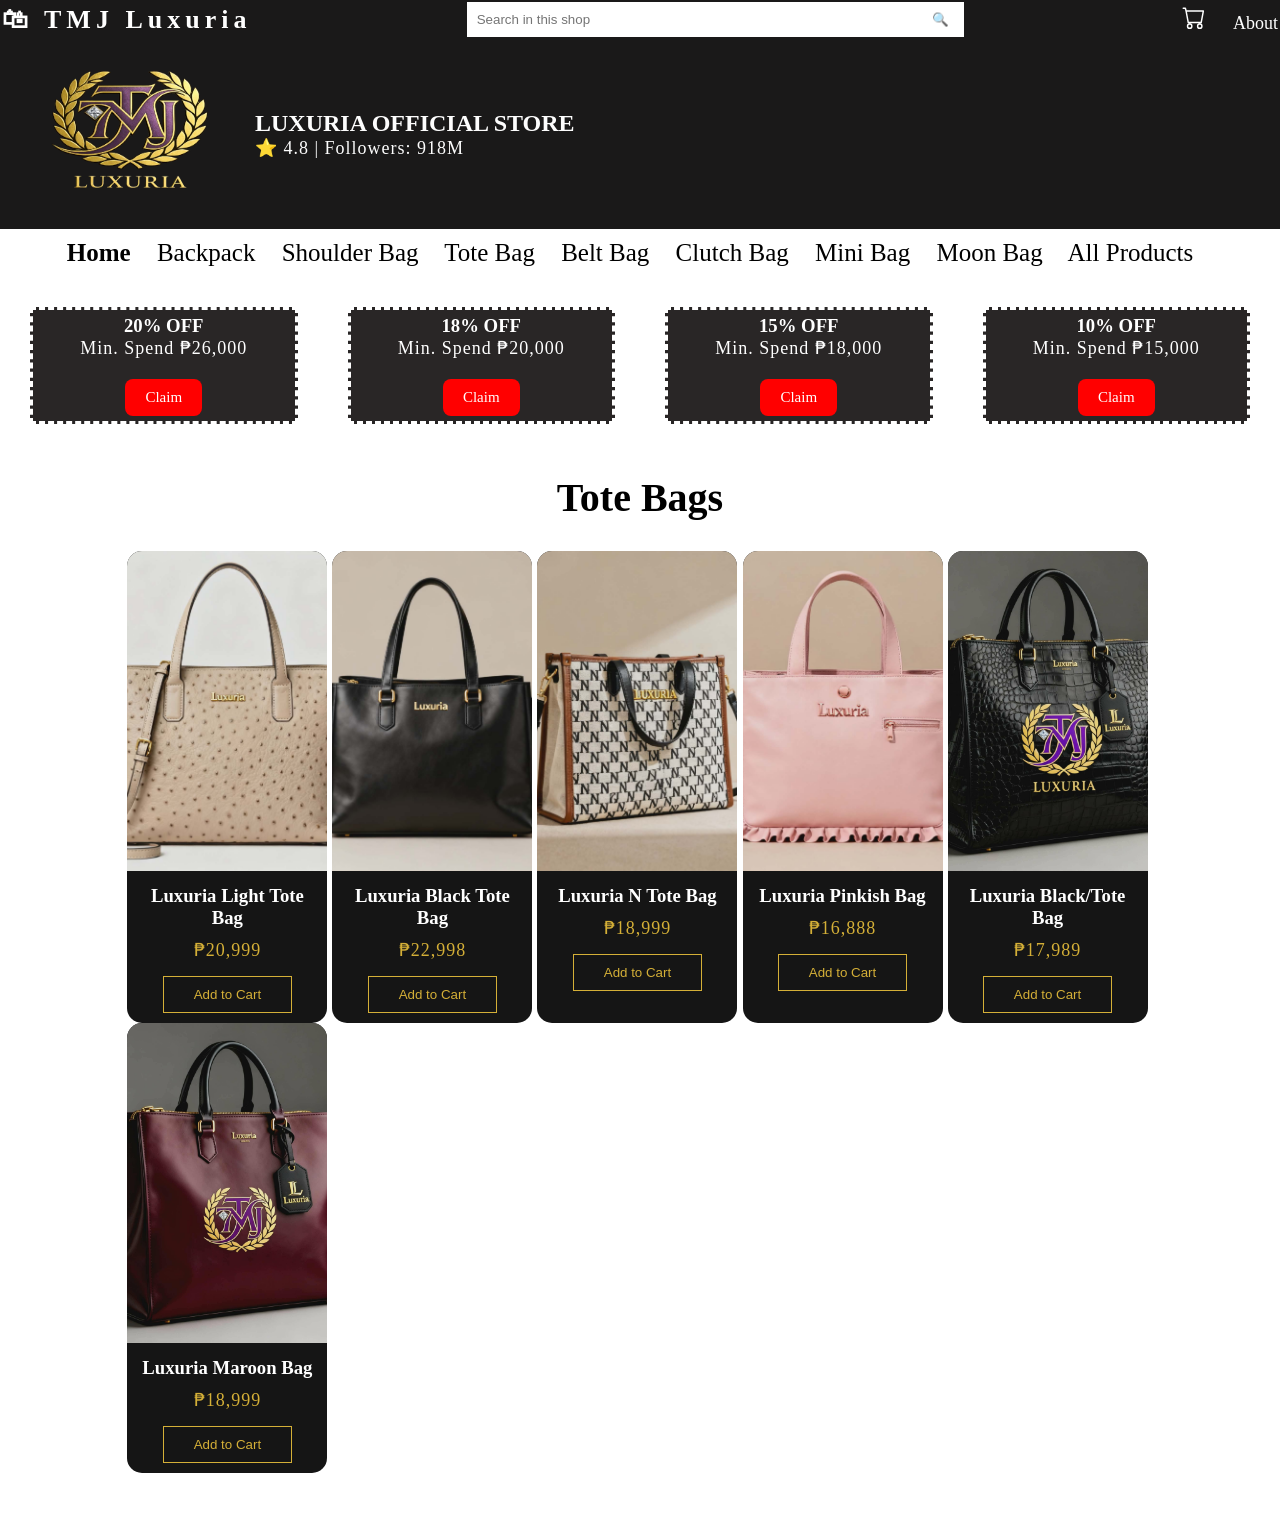
<file: totebag.html>
<!DOCTYPE html>
<html lang="en">
    <head>
        <meta charset="UTF-8">
        <meta name = "viewport" content = "width=device-width, initial scale=1.0">
        <link rel="stylesheet" href="styles.css">
        <title>TMJ Luxuria</title>
    </head>
    <body>
        <header class="header">
          <a href="index.html"><div class="logo">🛍 TMJ Luxuria</div></a>
           <div class="search-box">
         <input type="text" placeholder="Search in this shop">
        <button>🔍</button>
    </div>

  <div class="bottom">
    <svg xmlns="http://www.w3.org/2000/svg" width="30" height="23" fill="currentColor" class="bi bi-cart" viewBox="0 0 16 16">
  <path d="M0 1.5A.5.5 0 0 1 .5 1H2a.5.5 0 0 1 .485.379L2.89 3H14.5a.5.5 0 0 1 .491.592l-1.5 8A.5.5 0 0 1 13 12H4a.5.5 0 0 1-.491-.408L2.01 3.607 1.61 2H.5a.5.5 0 0 1-.5-.5M3.102 4l1.313 7h8.17l1.313-7zM5 12a2 2 0 1 0 0 4 2 2 0 0 0 0-4m7 0a2 2 0 1 0 0 4 2 2 0 0 0 0-4m-7 1a1 1 0 1 1 0 2 1 1 0 0 1 0-2m7 0a1 1 0 1 1 0 2 1 1 0 0 1 0-2"/>
</svg>
     <a href="about.html">About</a>
  </div>
</header>

<section class="store-info">
  <img src="TMJ LUXURIA LOGO.png" alt="Store Logo" id="Logo">
  <div>
    <h1>LUXURIA OFFICIAL STORE</h1>
    <p>⭐ 4.8 | Followers: 918M</p>
  </div>
</section>
<nav class="nav">
  <a href="fronts.html" class="active">Home</a> 
  <a href="bagpack.html">Backpack</a> 
  <a href="shoulderbag.html">Shoulder Bag</a> 
  <a href="totebag.html">Tote Bag</a> 
  <a href="beltbag.html">Belt Bag</a> 
  <a href="clutchbag.html">Clutch Bag</a> 
  <a href="minibag.html">Mini Bag</a> 
  <a href="moonbag.html">Moon Bag</a> 
  <a href="All Products.html">All Products</a> 
</nav>
</body>
</nav>
<section id="Home">
<section class="vouchers">
  <div class="voucher">
      <h3>20% OFF</h3>
        <p>Min. Spend ₱26,000</p>
     <a href="voucher.html" class="btns">Claim</a>
  </div>

  <div class="voucher">
    <h3>18% OFF</h3>
    <p>Min. Spend ₱20,000</p>
    <a href="voucher.html" class="btns">Claim</a>
  </div>
  
  <div class="voucher">
    <h3>15% OFF</h3>
    <p>Min. Spend ₱18,000</p>
    <a href="voucher.html" class="btns">Claim</a>
  </div>

  <div class="voucher">
    <h3>10% OFF</h3>
    <p>Min. Spend ₱15,000</p>
   <a href="voucher.html" class="btns">Claim</a>
  </div>
</section>
<section class="section">
    <h2>Tote Bags</h2>
    <div class="all products" id="product-list">

       <div class="card">
            <img src="product 13.jpg">
            <div class="card-content">
                <h3>Luxuria Light Tote Bag</h3>
                <p class="price">₱20,999</p>
                <button class="btn add-cart">Add to Cart</button>
            </div>
        </div>

        <div class="card">
            <img src="product 14.jpg">
            <div class="card-content">
                <h3>Luxuria Black Tote Bag</h3>
                <p class="price">₱22,998</p>
                <button class="btn add-cart">Add to Cart</button>
            </div>
        </div>

        <div class="card">
            <img src="product 15.jpg">
            <div class="card-content">
                <h3>Luxuria N Tote Bag</h3>
                <p class="price">₱18,999</p>
                <button class="btn add-cart">Add to Cart</button>
            </div>
        </div>

        <div class="card">
            <img src="product 16.jpg">
            <div class="card-content">
                <h3>Luxuria Pinkish Bag</h3>
                <p class="price">₱16,888</p>
                <button class="btn add-cart">Add to Cart</button>
            </div>
        </div>

        <div class="card">
            <img src="product 17.jpg">
            <div class="card-content">
                <h3>Luxuria Black/Tote Bag </h3>
                <p class="price">₱17,989</p>
                <button class="btn add-cart">Add to Cart</button>
            </div>
        </div>

        <div class="card">
            <img src="product 18.jpg">
            <div class="card-content">
                <h3>Luxuria Maroon Bag</h3>
                <p class="price">₱18,999</p>
                <button class="btn add-cart">Add to Cart</button>
            </div>
        </div>

</body>
</html>
</file>
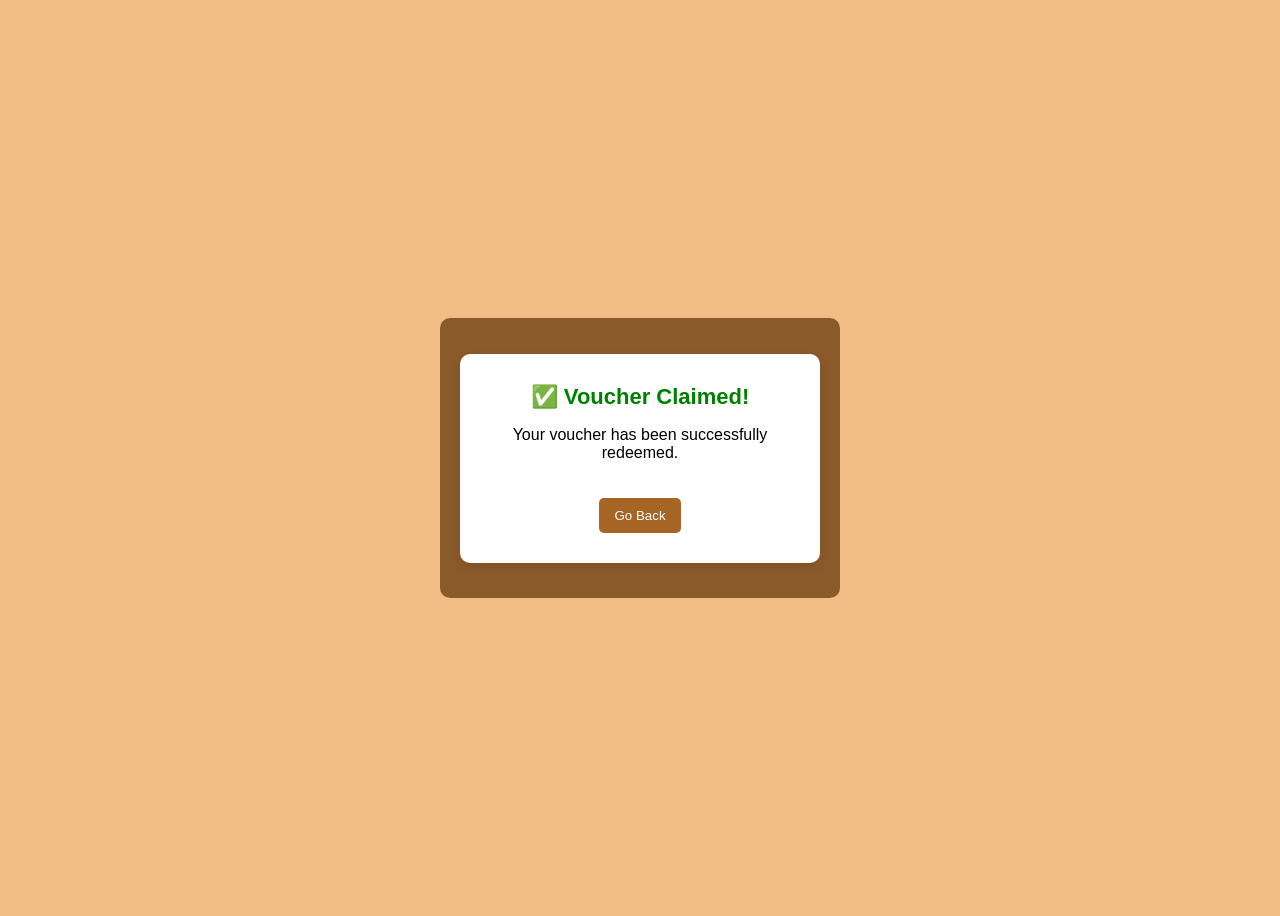
<file: voucher.html>
<!DOCTYPE html>
<html>
<head>
    <title>Voucher Claimed</title>
<link rel="stylesheet" href="voucher.css">
</head>
<body>
<div class="backcard">
<div class="card">
    <div class="success">✅ Voucher Claimed!</div>
    <p>Your voucher has been successfully redeemed.</p>
    <button  href="All Products.html" class="btn" onclick="goback()">Go Back</button>
</div>
</div>
<script>
function goback() {
    window.location.href ="All Products.html";
}
</script>

</body>

</html>
</file>
<file: styles.css>
.front{
    height:100vh;
    background:linear-gradient(rgba(255, 255, 255, 0.5), rgba(0, 0, 0, 0.6)),
    url(luxuria-bag.jpg) center/cover no-repeat;
    display:flex;
    justify-content:center;
    align-items:center;
    text-align:center;
    padding:0 20px;
}

.front h1{
    font-family:'Cormorant Garamond', serif;
    font-size:70px;
    letter-spacing:10px;
    animation:fadeUp 1.5s ease;
    color: rgb(255, 255, 255);
}

.button{
    margin-top:35px;
    padding:15px 40px;
    border:2px solid #fdfdfd;
    background:transparent;
    color:#d4af37;
    letter-spacing:2px;
    cursor:pointer;
    transition:0.4s;
    font-weight: bold;
}

.button:hover{
    background:#e0d9c0;
    color:#2c2828;
}

.header {
      background: rgb(26, 25, 25);
      color: rgb(255, 255, 255);
      padding: 2px;
      display: flex;
      align-items: center;
      justify-content: space-between;
 }

  .logo {
     font-size: 26px;
     font-weight: bold;
     letter-spacing:5px;
     font-family:'comorant garamond', serif;
     color: rgb(255, 255, 255);
 }

  a {
    text-decoration: none;
  }

  .search-box {
     display: flex;
 }

  .search-box input {
     padding: 10px;
     width: 450px;
     border: none;
 }

  .search-box button {
     background: rgb(255, 255, 255);
     border: none;
     color: rgb(0, 0, 0);
     padding: 8px 15px;
 }

  .bottom a {
     color: rgb(255, 255, 255);
     margin-left: 20px;
     text-decoration: none;
     font-size: 18px;
 }

  .store-info {
    background: rgb(26, 25, 25);
    padding: 5px;
    display: flex;
    align-items: center;
    color:#fdfdfd;
 }

 p {
    font-size: 18px;
    letter-spacing: 1px;
 }

  #Logo {
    width: 250px;
    height: 180px;
    border-radius: 50%;
    gap: 30px;
 }

* {
    margin: 0;
    padding: 0;
    box-sizing: border-box;
}


  .nav {
     background: white;
     padding: 10px 20px;
     text-align: center;
     font-size: 25px;
 }

  .nav a {
     margin-right: 20px;
     text-decoration: none;
     color: Black;
 }

   .nav .active {
     color: rgb(0, 0, 0);
     font-weight: bold;
 }

  .vouchers {
     display: flex;
     gap: 50px;
     padding: 30px;
     text-align: center;
     color:#ffffff;
 }

   .voucher {
      background: #292626;
      border: 3px dashed rgb(255, 255, 255);
      padding: 5px;
      width: 350px;
 }

  .voucher button {
     background: rgb(238, 77, 45);
     color: white;
     border: none;
     padding: 5px;
     margin-top: 10px;
     cursor: pointer;
     transition: 0.3s;
 }

 .voucher:hover {
  transform: translateY(-10px);

 }



 .products {
    display: grid;
    grid-template-columns: repeat(auto-fill, minmax(200px, 1fr));
    padding: 25px;
    cursor: pointer;
    transition: 0.3s;
 }

 .product {
   background: rgb(255, 255, 255);
   padding: 10px;
   text-align: center;
   color:#000000;
   border-width: 10px 5px 10px; 
    border-style: groove; 
    border-color: rgb(255, 255, 255);
 }

 .product img {
    width: 100%;
    height: 200px;
    margin-top: 15px;
 }

 .product:hover {
  transform: translateY(-10px);

 }

 .deals {
    gap: 30px;
    padding: 5px;
    text-align:center;
    font-family:'Cormorant Garamond', serif;
    font-size:20px;
    letter-spacing:3px;
    

 }

 .section{
    padding:15px 8%;
    text-align:center;
    gap: 900px;
}

.section h2{
    font-family:'Playfair Display', serif;
    font-size:40px;
    margin-bottom:5px;
    margin-top:5px;
}

.all products{
    display:grid;
    grid-template-columns:repeat(auto-fit,minmax(260px,1fr));
    gap:100px;
    margin: 50px 50px;
}
.card{
    background:#151515;
    border-radius:15px;
    overflow:hidden;
    transition:0.4s;
    margin-right: 500px;
    width: 200px;
    
}

.card img{
    width:100%;
    height:320px;
    object-fit:cover;
}

.card:hover{
    transform:translateY(-10px);
    box-shadow:0 15px 35px rgba(212,175,55,0.2);
}

.card-content{
    padding:10px;
}

.card-content h3{
    font-family:'Playfair Display', serif;
    margin-bottom:10px;
    color:#ffffff;
}

.price{
    color:#d4af37;
    margin-bottom:15px;
}

.btn{
    padding:10px 30px;
    border:1px solid #d4af37;
    background:transparent;
    color:#d4af37;
    cursor:pointer;
    transition:0.4s;
}

.btn:hover{
    background:#d4af37;
    color:#000;
}

  .btns {
    display: inline-block;
    margin-top: 20px;
    padding: 10px 20px;
    background: red;
    color: white;
    border-radius: 8px;
    text-decoration: none; 
    font-size: 15px;
}

.btns:hover {
    background: #white;
}
</file>
<file: voucher.css>
body {
            font-family: Arial, sans-serif;
            background-color: #F2BC85;
            display: flex;
            justify-content: center;
            align-items: center;
            height: 100vh;
        }
        .card {
            background:white;
            padding: 30px;
            border-radius: 10px;
            box-shadow: 0 4px 10px rgba(0,0,0,0.1);
            text-align: center;
            width: 300px;
                    }
        .backcard {
             background-color:#7D542A;
             width:400px;
             height:400px;
             border-radius: 10px;
             margin: 0;
             padding: 0;
             box-sizing: border-box;
             font-family: Arial, sans-serif;
             background-color: #8b5a2b; 
             height: 280px;
             display: flex;
             justify-content: center;
             align-items: center




        }
        .success {
            color: green;
            font-size: 22px;
            font-weight: bold;
        }
        .btn {
            margin-top: 20px;
            padding: 10px 15px;
            border: none;
            background: #A66524;
            color: white;
            border-radius: 5px;
            cursor: pointer;
        }
        .btn:hover {
            background: #0056b3;
        }
</file>
